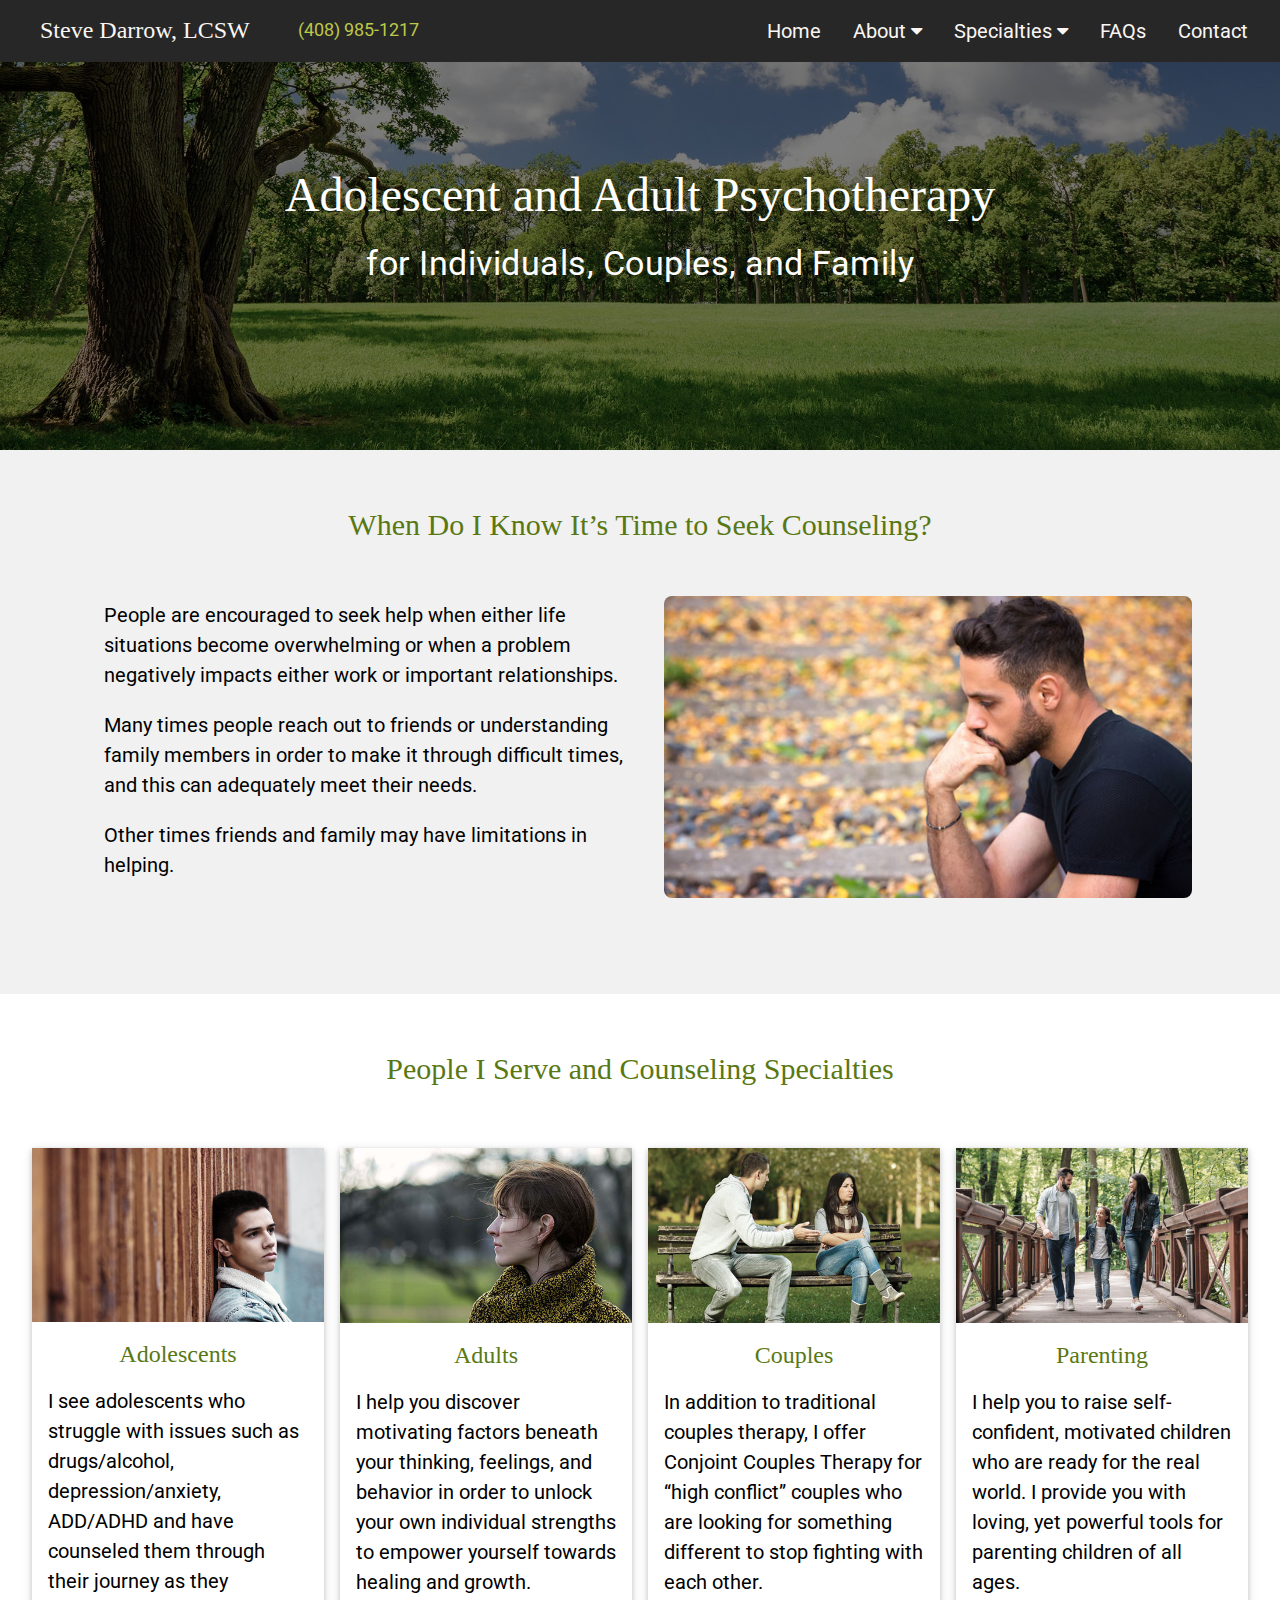
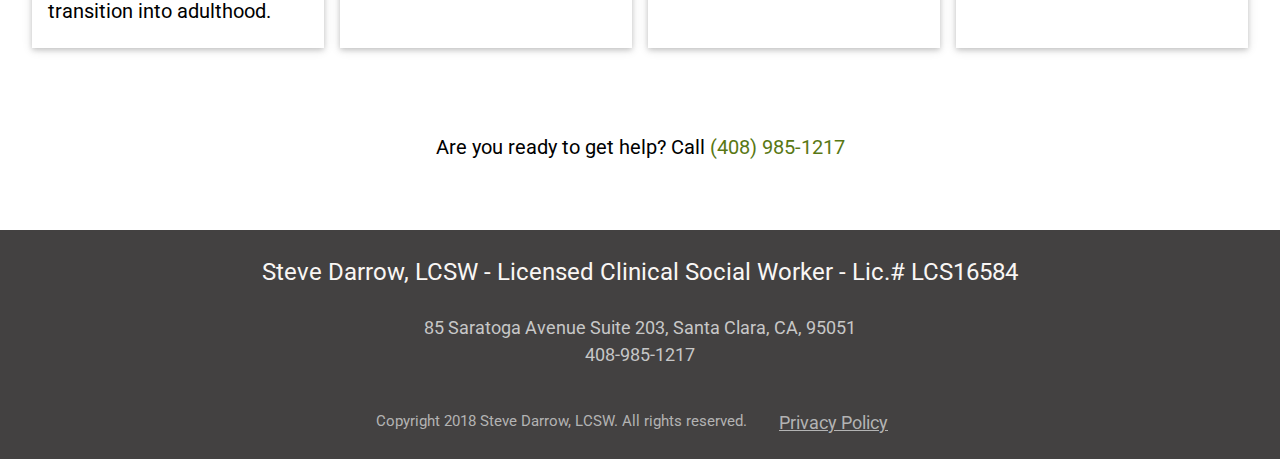
<file: index.html>
<!DOCTYPE html>
<html lang="en">
<head>
  <title>Steve Darrow, LCSW - Adolescent and Adult Psychotherapy</title>
  <meta name="description" content="I specialize in teen counseling, drug/alcohol, depression/anxiety, high-conflict couples, relationships, parenting, and men's issues including husbanding in Santa Clara, CA">
  <meta name="keywords" content="Steve Darrow, LCSW, licensed clinical social worker, psychotherapist, adolescent counseling, teen counseling, drugs and alcohol, substance abuse, anxiety, depression, target relapse prevention, Conjoint Couples Therapy, Santa Clara County, Santa Clara, Love and Logic Parenting">
  <meta http-equiv="Content-Type" content="text/html; charset=UTF-8">
  <meta name="viewport" content="width=device-width, initial-scale=1">
  <link rel="stylesheet" type="text/css" href="css/w3.css">
  <link rel="stylesheet" type="text/css" href="css/myStyle.css">
  <link href="https://fonts.googleapis.com/css?family=Roboto:400,500,500i,700" rel="stylesheet">
  <link rel="stylesheet" href="https://cdnjs.cloudflare.com/ajax/libs/font-awesome/4.7.0/css/font-awesome.min.css">
  <link rel="stylesheet" href="https://ajax.googleapis.com/ajax/libs/jquery/3.3.1/jquery.min.js">
</head>

<body>

<!-- Navbar -->
<div class="w3-top">
  <div class="w3-bar w3-padding-small color-dark-brown text-light">
  <a class="w3-bar-item w3-button w3-hide-medium w3-hide-large w3-right w3-hover-white w3-theme-d2" href="javascript:void(0);" onclick="openNav()"><i class="fa fa-bars"></i></a>
  <a href="#" class="w3-bar-item w3-button w3-hover-none w3-xlarge w3-hover-text-white" style="font-family:Georgia">
    <i class="w3-margin-right"></i>Steve Darrow, LCSW</a>
  <a href="tel:408-985-1217" class="w3-bar-item w3-button w3-hover-none w3-large w3-text-lime w3-hover-text-lime w3-hide-small" style="padding-top:12px">
    <i class="w3-margin-right"></i>(408) 985-1217</a>
    <!-- Right-sided navbar links -->
    <div class="w3-right w3-padding-small">
        <a href="index.html" class="w3-bar-item w3-button w3-hide-small w3-hover-none w3-hover-text-lime">Home</a>
        <div class="w3-dropdown-hover w3-hide-small">
          <button class="w3-button color-dark-brown w3-hover-none w3-hover-text-lime" title="Notifications">About <i class="fa fa-caret-down"></i></button>
          <div class="w3-dropdown-content w3-bar-block color-dark-brown">
            <a href="about.html" class="w3-bar-item w3-button w3-hover-none w3-hover-text-lime">Steve Darrow, LCSW</a>
            <a href="whattoexpect.html" class="w3-bar-item w3-button w3-hover-none w3-hover-text-lime">What to Expect</a>
          </div>
        </div>
        <div class="w3-dropdown-hover w3-hide-small">
          <button class="w3-button color-dark-brown w3-hover-none w3-hover-text-lime" title="Notifications">Specialties <i class="fa fa-caret-down"></i></button>
          <div class="w3-dropdown-content w3-bar-block color-dark-brown">
            <a href="adolescents.html" class="w3-bar-item w3-button w3-hover-none w3-hover-text-lime">Adolescents</a>
            <a href="adults.html" class="w3-bar-item w3-button w3-hover-none w3-hover-text-lime">Adults</a>
            <a href="couples.html" class="w3-bar-item w3-button w3-hover-none w3-hover-text-lime">Couples</a>
            <a href="parenting.html" class="w3-bar-item w3-button w3-hover-none w3-hover-text-lime">Parenting</a>
          </div>
        </div>
        <a href="faqs.html" class="w3-bar-item w3-button w3-hide-small  w3-hover-none w3-hover-text-lime">FAQs</a>
        <a href="contact.html" class="w3-bar-item w3-button w3-hide-small  w3-hover-none w3-hover-text-lime">Contact</a>
    </div>
  </div>
</div>

<!-- Navbar on small screens -->
<div id="navDemo" class="w3-bar-block w3-padding-large w3-theme-d2 w3-hide w3-hide-large w3-hide-medium">
  <a href="#team" class="w3-bar-item w3-button">Home</a>
  <div class="w3-dropdown-click">
    <button class="w3-button w3-black w3-hover-none w3-hover-text-lime" title="Notifications">About <i class="fa fa-caret-down"></i></button>
    <div class="w3-dropdown-content w3-bar-block color-dark-brown">
      <a href="about.html" class="w3-bar-item w3-button w3-hover-none w3-hover-text-lime">Steve Darrow, LCSW</a>
      <a href="whattoexpect" class="w3-bar-item w3-button w3-hover-none w3-hover-text-lime">What to Expect</a>
    </div>
  </div>
  <div class="w3-dropdown-click">
    <button class="w3-button w3-black w3-hover-none w3-hover-text-lime" title="Notifications">Specialties <i class="fa fa-caret-down"></i></button>
    <div class="w3-dropdown-content w3-bar-block color-dark-brown">
      <a href="adolescents.html" class="w3-bar-item w3-button w3-hover-none w3-hover-text-lime">Adolescents</a>
      <a href="adults.html" class="w3-bar-item w3-button w3-hover-none w3-hover-text-lime">Adults</a>
      <a href="couples.html" class="w3-bar-item w3-button w3-hover-none w3-hover-text-lime">Couples</a>
      <a href="parenting.html" class="w3-bar-item w3-button w3-hover-none w3-hover-text-lime">Parenting</a>
    </div>
    <a href="faqs.html" class="w3-bar-item w3-button w3-hover-none w3-hover-text-lime">FAQs</a>
    <a href="contact.html" class="w3-bar-item w3-button w3-hover-none w3-hover-text-lime">Contact</a>
  </div>
</div>

<!-- Header with image-->
<header class="hero-image w3-display-container" id="home">
  <div class="w3-display-middle">
    <h1 class="hero-heading">Adolescent and Adult Psychotherapy</h1>
    <h2 class="hero-text">for Individuals, Couples, and Family</h2>
  </div>
</header>

<!-- When Do I Know Section -->
<div class="w3-container w3-light-gray" style="padding:40px 80px">
  <h2 class="w3-center">When Do I Know It’s Time to Seek Counseling?</h2>
  <div class="w3-row-padding" style="padding:20px 16px 40px">
    <div class="w3-col m6">
       <p>People are encouraged to seek help when either life situations become overwhelming or when a problem negatively impacts either work or important relationships.</p>
      <p>Many times people reach out to friends or understanding family members in order to make it through difficult times, and this can adequately meet their needs.</p>
      <p>Other times friends and family may have limitations in helping.</p>
    </div>
    <div class="w3-col m6">
      <img class="w3-image w3-round-large w3-margin" src="img/adult-600.jpg" alt="Pensive Adult Male" width="600" height="343">
    </div>
  </div>
</div>

<!-- People I Serve Section -->
<div class="w3-container" style="padding:40px 16px 0px" id="team">
  <h2 class="w3-center text-green">People I Serve and Counseling Specialties</h2>
  <div class="w3-row-padding" style="margin-top:64px">
    <!-- Card 1 -->
      <div class="w3-col l3 m6 w3-margin-bottom myCardLink">
        <div class="w3-card card-container">
          <img src="img/teen1.jpg" alt="Teen1" style="width:100%">
          <div class="w3-container">
            <a href="adolescents.html"><h3 class="w3-center">Adolescents</h3></a>
            <p>I see adolescents who struggle with issues such as drugs/alcohol, depression/anxiety, ADD/ADHD and have counseled them through their journey as they transition into adulthood.</p>
          </div>
        </div>
      </div>
    <!-- end Card 1 -->

    <!-- Card 2 -->
    <div class="w3-col l3 m6 w3-margin-bottom">
      <div class="w3-card card-container">
        <img src="img/adult1.jpg" alt="Adult1" style="width:100%">
        <div class="w3-container">
          <a href="adults.html"><h3 class="w3-center">Adults</h3></a>
          <p>I help you discover motivating factors beneath your thinking, feelings, and behavior in order to unlock your own individual strengths to empower yourself towards healing and growth.</p>
        </div>
      </div>
    </div> <!-- end Card 2 -->
    <!-- Card 3 -->
    <div class="w3-col l3 m6 w3-margin-bottom">
      <div class="w3-card card-container">
        <img src="img/couple1.jpg" alt="Couple 1" style="width:100%">
        <div class="w3-container">
          <a href="couples.html"><h3 class="w3-center">Couples</h3></a>
          <p>In addition to traditional couples therapy, I offer Conjoint Couples Therapy for “high conflict” couples who are looking for something different to stop fighting with each other.</p>
        </div>
      </div>
    </div> <!-- end Card 3 -->
    <!-- Card 4 -->
    <div class="w3-col l3 m6 w3-margin-bottom">
      <div class="w3-card card-container">
        <img src="img/parenting1.jpg" alt="Parenting 1" style="width:100%">
        <div class="w3-container">
          <a href="parenting.html"><h3 class="w3-center">Parenting</h3></a>
          <p>I help you to raise self-confident, motivated children who are ready for the real world. I provide you with loving, yet powerful tools for parenting children of all ages.</p>
        </div>
      </div>
    </div> <!-- end Card 4 -->
  </div>
</div>

<div class="w3-row w3-padding-48">
  <p class="w3-center">Are you ready to get help? Call
    <a href="tel:408-985-1217">(408) 985-1217</a>
  </p>
</div>

<!-- Footer -->
<div class="w3-row-padding w3-center color-grayish-brown">
  <p class="w3-xlarge text-light">Steve Darrow, LCSW - Licensed Clinical Social Worker -  Lic.# LCS16584</p>
  <p class="w3-large text-sand">85 Saratoga Avenue  Suite 203, Santa Clara, CA, 95051
    <br>408-985-1217</p>
  <div class="w3-container">
    <p class="w3-medium text-lt-gray">Copyright 2018 Steve Darrow, LCSW. All rights reserved.<a href="privacypolicy.html" class="w3-bar-item w3-button w3-hover-none w3-large text-lt-gray w3-hover-text-lime w3-hide-small" style="text-decoration-line:underline;">
      <i class="w3-margin-right"></i>Privacy Policy</a></p>
  </div>
</div>

<script>
// Script for side navigation
function w3_open() {
    var x = document.getElementById("mySidebar");
    x.style.width = "300px";
    x.style.paddingTop = "10%";
    x.style.display = "block";
}

// Close side navigation
function w3_close() {
  document.getElementById("mySidebar").style.display = "none";
}

// Used to toggle the menu on smaller screens when clicking on the menu button
function openNav() {
  var x = document.getElementById("navDemo");
  if (x.className.indexOf("w3-show") == -1) {
      x.className += " w3-show";
  } else {
      x.className = x.className.replace(" w3-show", "");
  }
}
// Make card a link
$(".myCardLink").click(function() {
  window.location = $(this).find("a").attr("href");
  return false;
});
</script>

</body>
</html>
</file>
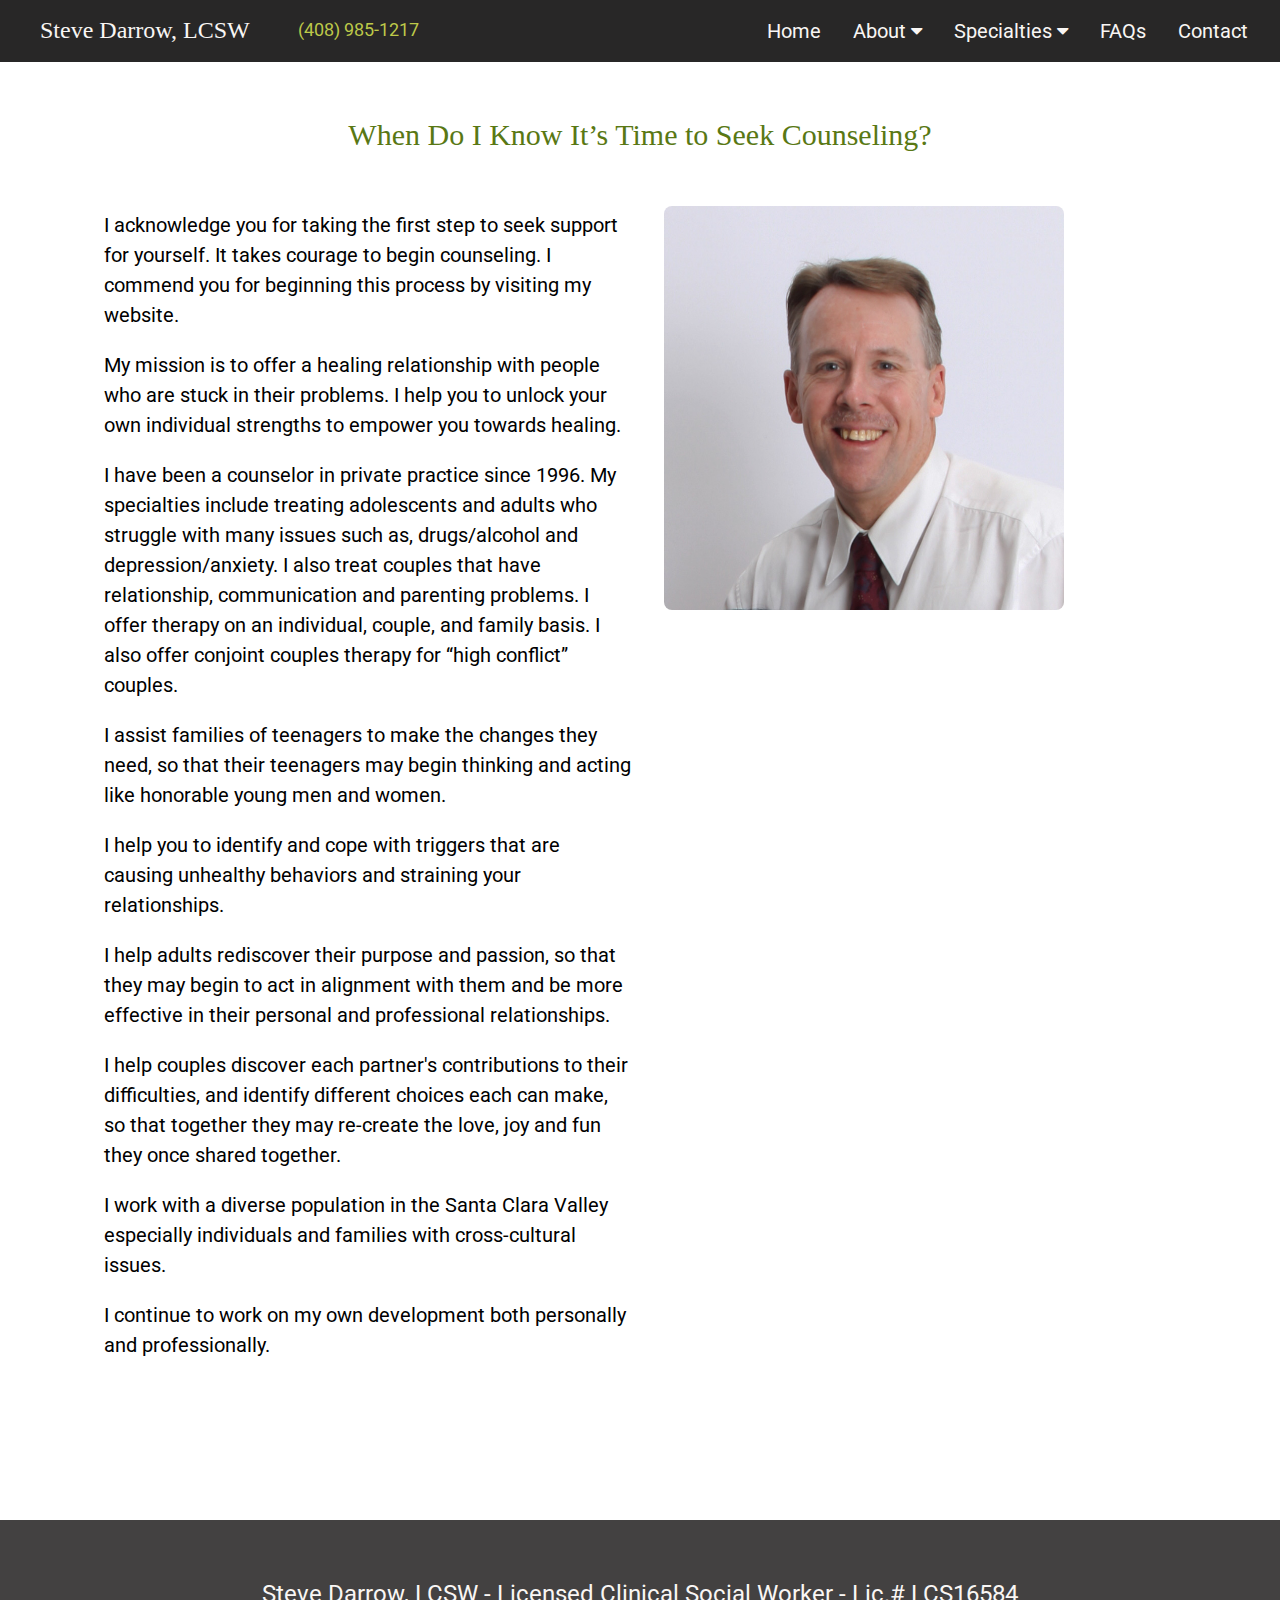
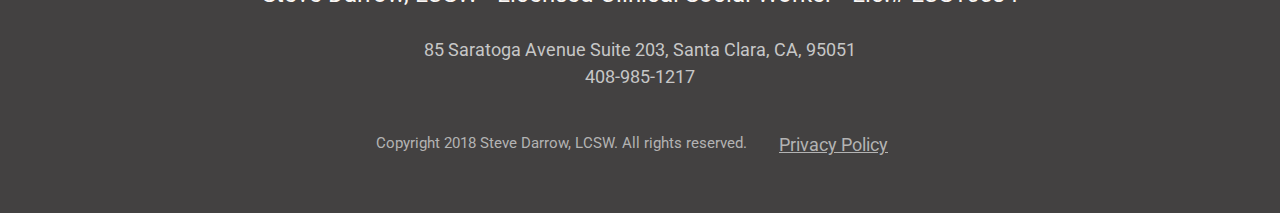
<file: about.html>
<!DOCTYPE html>
<html lang="en">
<head>
  <title>About Steve Darrow, LCSW</title>
  <meta name="description" content="My mission is to offer a healing relationship with people who are stuck in their problems and to unlock your own individual strengths to empower you towards healing.">
  <meta http-equiv="Content-Type" content="text/html; charset=UTF-8">
  <meta name="viewport" content="width=device-width, initial-scale=1">
  <link rel="stylesheet" type="text/css" href="css/w3.css">
  <link rel="stylesheet" type="text/css" href="css/myStyle.css">
  <link href="https://fonts.googleapis.com/css?family=Roboto:400,500,500i,700" rel="stylesheet">
  <link rel="stylesheet" href="https://cdnjs.cloudflare.com/ajax/libs/font-awesome/4.7.0/css/font-awesome.min.css">
  <link rel="stylesheet" href="https://ajax.googleapis.com/ajax/libs/jquery/3.3.1/jquery.min.js">

</head>

<body>

<!-- Navbar -->
<div class="w3-top">
  <div class="w3-bar w3-padding-small color-dark-brown text-light">
  <a class="w3-bar-item w3-button w3-hide-medium w3-hide-large w3-right w3-hover-white w3-theme-d2" href="javascript:void(0);" onclick="openNav()"><i class="fa fa-bars"></i></a>
  <a href="#" class="w3-bar-item w3-button w3-hover-none w3-xlarge w3-hover-text-white" style="font-family:Georgia">
    <i class="w3-margin-right"></i>Steve Darrow, LCSW</a>
  <a href="tel:408-985-1217" class="w3-bar-item w3-button w3-hover-none w3-large w3-text-lime w3-hover-text-lime w3-hide-small" style="padding-top:12px">
    <i class="w3-margin-right"></i>(408) 985-1217</a>
    <!-- Right-sided navbar links -->
    <div class="w3-right w3-padding-small">
        <a href="index.html" class="w3-bar-item w3-button w3-hide-small w3-hover-none w3-hover-text-lime">Home</a>
        <div class="w3-dropdown-hover w3-hide-small">
          <button class="w3-button color-dark-brown w3-hover-none w3-hover-text-lime" title="Notifications">About <i class="fa fa-caret-down"></i></button>
          <div class="w3-dropdown-content w3-bar-block color-dark-brown">
            <a href="about.html" class="w3-bar-item w3-button w3-hover-none w3-hover-text-lime">Steve Darrow, LCSW</a>
            <a href="whattoexpect.html" class="w3-bar-item w3-button w3-hover-none w3-hover-text-lime">What to Expect</a>
          </div>
        </div>
        <div class="w3-dropdown-hover w3-hide-small">
          <button class="w3-button color-dark-brown w3-hover-none w3-hover-text-lime" title="Notifications">Specialties <i class="fa fa-caret-down"></i></button>
          <div class="w3-dropdown-content w3-bar-block color-dark-brown">
            <a href="adolescents.html" class="w3-bar-item w3-button w3-hover-none w3-hover-text-lime">Adolescents</a>
            <a href="adults" class="w3-bar-item w3-button w3-hover-none w3-hover-text-lime">Adults</a>
            <a href="couples.html" class="w3-bar-item w3-button w3-hover-none w3-hover-text-lime">Couples</a>
            <a href="parenting.html" class="w3-bar-item w3-button w3-hover-none w3-hover-text-lime">Parenting</a>
          </div>
        </div>
        <a href="faqs.html" class="w3-bar-item w3-button w3-hide-small  w3-hover-none w3-hover-text-lime">FAQs</a>
        <a href="contact.html" class="w3-bar-item w3-button w3-hide-small  w3-hover-none w3-hover-text-lime">Contact</a>
    </div>
  </div>
</div>

<!-- Navbar on small screens -->
<div id="navDemo" class="w3-bar-block w3-padding-large w3-theme-d2 w3-hide w3-hide-large w3-hide-medium">
  <a href="#team" class="w3-bar-item w3-button">Home</a>
  <div class="w3-dropdown-click">
    <button class="w3-button w3-black w3-hover-none w3-hover-text-lime" title="Notifications">About <i class="fa fa-caret-down"></i></button>
    <div class="w3-dropdown-content w3-bar-block color-dark-brown">
      <a href="about.html" class="w3-bar-item w3-button w3-hover-none w3-hover-text-lime">Steve Darrow, LCSW</a>
      <a href="whattoexpect" class="w3-bar-item w3-button w3-hover-none w3-hover-text-lime">What to Expect</a>
    </div>
  </div>
  <div class="w3-dropdown-click">
    <button class="w3-button w3-black w3-hover-none w3-hover-text-lime" title="Notifications">Specialties <i class="fa fa-caret-down"></i></button>
    <div class="w3-dropdown-content w3-bar-block color-dark-brown">
      <a href="adolescents.html" class="w3-bar-item w3-button w3-hover-none w3-hover-text-lime">Adolescents</a>
      <a href="adults.html" class="w3-bar-item w3-button w3-hover-none w3-hover-text-lime">Adults</a>
      <a href="couples.html" class="w3-bar-item w3-button w3-hover-none w3-hover-text-lime">Couples</a>
      <a href="parenting.html" class="w3-bar-item w3-button w3-hover-none w3-hover-text-lime">Parenting</a>
    </div>
    <a href="faqs.html" class="w3-bar-item w3-button w3-hover-none w3-hover-text-lime">FAQs</a>
    <a href="contact.html" class="w3-bar-item w3-button w3-hover-none w3-hover-text-lime">Contact</a>
  </div>
</div>

<!-- Content -->
<div class="w3-container" style="padding:100px 80px">
  <h2 class="w3-center">When Do I Know It’s Time to Seek Counseling?</h2>
  <div class="w3-row-padding" style="padding:20px 16px 40px">
    <div class="w3-col m6">
       <p>I acknowledge you for taking the first step to seek support for yourself. It takes courage to begin counseling. I commend you for beginning this process by visiting my website.</p>
      <p>My mission is to offer a healing relationship with people who are stuck in their problems. I help you to unlock your own individual strengths to empower you towards healing.</p>
      <p>I have been a counselor in private practice since 1996.  My specialties include treating adolescents and adults who struggle with many issues such as, drugs/alcohol and depression/anxiety. I also treat couples that have relationship, communication and parenting problems.  I offer therapy on an individual, couple, and family basis. I also offer conjoint couples therapy for “high conflict” couples.</p>
      <p>I assist families of teenagers to make the changes they need, so that their teenagers may begin thinking and acting like honorable young men and women.
      <p>I help you to identify and cope with triggers that are causing unhealthy behaviors and straining your relationships.</p>
      <p>I help adults rediscover their purpose and passion, so that they may begin to act in alignment with them and be more effective in their personal and professional relationships.</p>
      <p>I help couples discover each partner's contributions to their difficulties, and identify different choices each can make, so that together they may re-create the love, joy and fun they once shared together.</p>
      <p>I work with a diverse population in the Santa Clara Valley especially individuals and families with cross-cultural issues.</p>
      <p>I continue to work on my own development both personally and professionally.</p>
    </div>
    <div class="w3-col m6">
      <img class="w3-image w3-round-large w3-margin" src="img/headshot.jpg" alt="Steve Darrow" width="400" height="396">
    </div>
  </div>
</div>

<!-- Footer -->
<div class="w3-container w3-padding-32 w3-center color-grayish-brown">
  <p class="w3-xlarge text-light">Steve Darrow, LCSW - Licensed Clinical Social Worker -  Lic.# LCS16584</p>
  <p class="w3-large text-sand">85 Saratoga Avenue  Suite 203, Santa Clara, CA, 95051
    <br>408-985-1217</p>
  <div class="w3-container">
    <p class="w3-medium text-lt-gray">Copyright 2018 Steve Darrow, LCSW. All rights reserved.<a href="privacypolicy.html" class="w3-bar-item w3-button w3-hover-none w3-large text-lt-gray w3-hover-text-lime w3-hide-small" style="text-decoration-line:underline;">
      <i class="w3-margin-right"></i>Privacy Policy</a></p>
  </div>
</div>

<script>
// Script for side navigation
function w3_open() {
    var x = document.getElementById("mySidebar");
    x.style.width = "300px";
    x.style.paddingTop = "10%";
    x.style.display = "block";
}

// Close side navigation
function w3_close() {
  document.getElementById("mySidebar").style.display = "none";
}

// Used to toggle the menu on smaller screens when clicking on the menu button
function openNav() {
  var x = document.getElementById("navDemo");
  if (x.className.indexOf("w3-show") == -1) {
      x.className += " w3-show";
  } else {
      x.className = x.className.replace(" w3-show", "");
  }
}
// Make card a link
$(".myCardLink").click(function() {
  window.location = $(this).find("a").attr("href");
  return false;
});
</script>

</body>
</html>
</file>
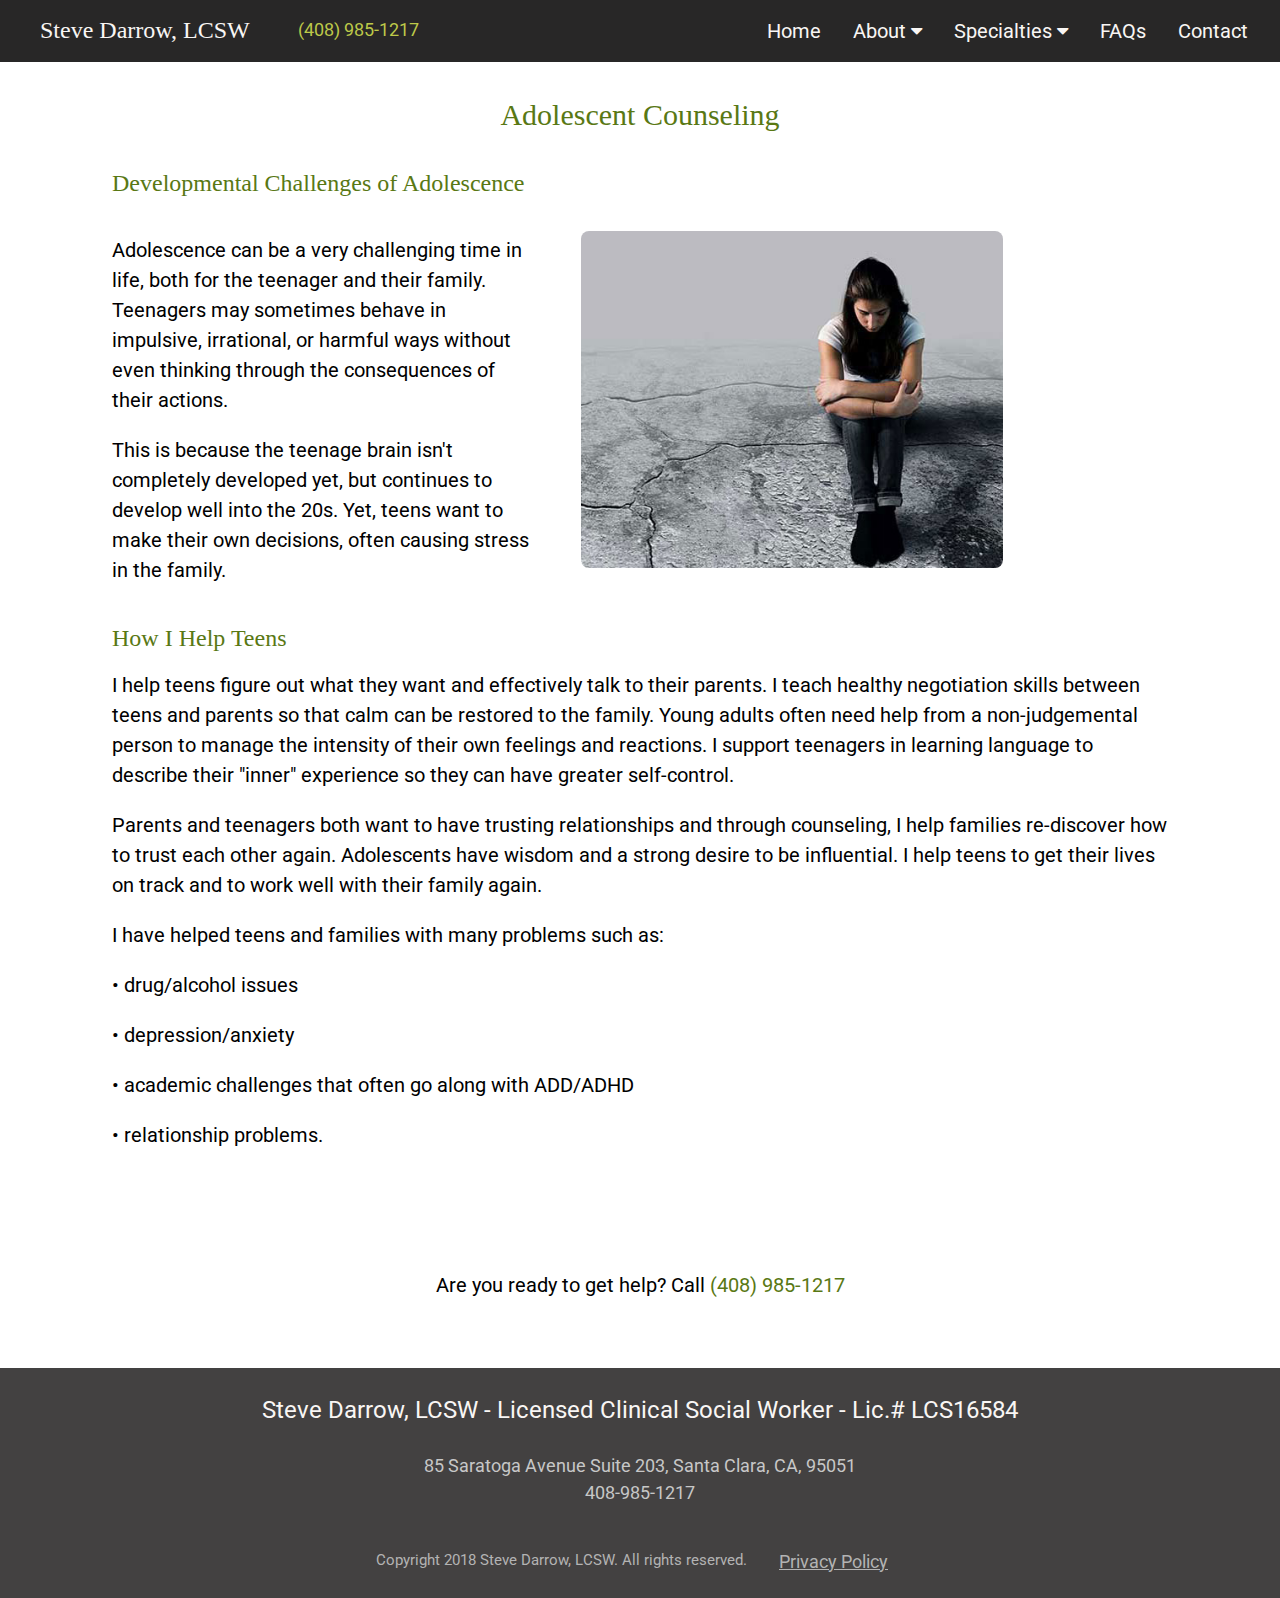
<file: adolescents.html>
<!DOCTYPE html>
<html lang="en">
<head>
  <title>Adolescent Issues</title>
  <meta name="description" content="I help teens figure out what they want and talk to their parents. I teach healthy negotiation skills between teens and parents so that calm can be restored to the family.">
  <meta http-equiv="Content-Type" content="text/html; charset=UTF-8">
  <meta name="viewport" content="width=device-width, initial-scale=1">
  <link rel="stylesheet" type="text/css" href="css/w3.css">
  <link rel="stylesheet" type="text/css" href="css/myStyle.css">
  <link href="https://fonts.googleapis.com/css?family=Roboto:400,500,500i,700" rel="stylesheet">
  <link rel="stylesheet" href="https://cdnjs.cloudflare.com/ajax/libs/font-awesome/4.7.0/css/font-awesome.min.css">
  <link rel="stylesheet" href="https://ajax.googleapis.com/ajax/libs/jquery/3.3.1/jquery.min.js">

</head>

<body>

<!-- Navbar -->
<div class="w3-top">
  <div class="w3-bar w3-padding-small color-dark-brown text-light">
  <a class="w3-bar-item w3-button w3-hide-medium w3-hide-large w3-right w3-hover-white w3-theme-d2" href="javascript:void(0);" onclick="openNav()"><i class="fa fa-bars"></i></a>
  <a href="index.html" class="w3-bar-item w3-button w3-hover-none w3-xlarge w3-hover-text-white" style="font-family:Georgia">
    <i class="w3-margin-right"></i>Steve Darrow, LCSW</a>
  <a href="tel:408-985-1217" class="w3-bar-item w3-button w3-hover-none w3-large w3-text-lime w3-hover-text-lime w3-hide-small" style="padding-top:12px">
    <i class="w3-margin-right"></i>(408) 985-1217</a>
    <!-- Right-sided navbar links -->
    <div class="w3-right w3-padding-small">
        <a href="index.html" class="w3-bar-item w3-button w3-hide-small w3-hover-none w3-hover-text-lime">Home</a>
        <div class="w3-dropdown-hover w3-hide-small">
          <button class="w3-button color-dark-brown w3-hover-none w3-hover-text-lime" title="Notifications">About <i class="fa fa-caret-down"></i></button>
          <div class="w3-dropdown-content w3-bar-block color-dark-brown">
            <a href="about.html" class="w3-bar-item w3-button w3-hover-none w3-hover-text-lime">Steve Darrow, LCSW</a>
            <a href="whattoexpect.html" class="w3-bar-item w3-button w3-hover-none w3-hover-text-lime">What to Expect</a>
          </div>
        </div>
        <div class="w3-dropdown-hover w3-hide-small">
          <button class="w3-button color-dark-brown w3-hover-none w3-hover-text-lime" title="Notifications">Specialties <i class="fa fa-caret-down"></i></button>
          <div class="w3-dropdown-content w3-bar-block color-dark-brown">
            <a href="adolescents.html" class="w3-bar-item w3-button w3-hover-none w3-hover-text-lime">Adolescents</a>
            <a href="adults.html" class="w3-bar-item w3-button w3-hover-none w3-hover-text-lime">Adults</a>
            <a href="couples.html" class="w3-bar-item w3-button w3-hover-none w3-hover-text-lime">Couples</a>
            <a href="parenting.html" class="w3-bar-item w3-button w3-hover-none w3-hover-text-lime">Parenting</a>
          </div>
        </div>
        <a href="faqs.html" class="w3-bar-item w3-button w3-hide-small  w3-hover-none w3-hover-text-lime">FAQs</a>
        <a href="contact.html" class="w3-bar-item w3-button w3-hide-small  w3-hover-none w3-hover-text-lime">Contact</a>
    </div>
  </div>
</div>

<!-- Navbar on small screens -->
<div id="navDemo" class="w3-bar-block w3-padding-large w3-theme-d2 w3-hide w3-hide-large w3-hide-medium">
  <a href="#team" class="w3-bar-item w3-button">Home</a>
  <div class="w3-dropdown-click">
    <button class="w3-button w3-black w3-hover-none w3-hover-text-lime" title="Notifications">About <i class="fa fa-caret-down"></i></button>
    <div class="w3-dropdown-content w3-bar-block color-dark-brown">
      <a href="about.html" class="w3-bar-item w3-button w3-hover-none w3-hover-text-lime">Steve Darrow, LCSW</a>
      <a href="whattoexpect" class="w3-bar-item w3-button w3-hover-none w3-hover-text-lime">What to Expect</a>
    </div>
  </div>
  <div class="w3-dropdown-click">
    <button class="w3-button w3-black w3-hover-none w3-hover-text-lime" title="Notifications">Specialties <i class="fa fa-caret-down"></i></button>
    <div class="w3-dropdown-content w3-bar-block color-dark-brown">
      <a href="adolescents.html" class="w3-bar-item w3-button w3-hover-none w3-hover-text-lime">Adolescents</a>
      <a href="adults.html" class="w3-bar-item w3-button w3-hover-none w3-hover-text-lime">Adults</a>
      <a href="couples.html" class="w3-bar-item w3-button w3-hover-none w3-hover-text-lime">Couples</a>
      <a href="parenting.html" class="w3-bar-item w3-button w3-hover-none w3-hover-text-lime">Parenting</a>
    </div>
    <a href="faqs.html" class="w3-bar-item w3-button w3-hover-none w3-hover-text-lime">FAQs</a>
    <a href="contact.html" class="w3-bar-item w3-button w3-hover-none w3-hover-text-lime">Contact</a>
  </div>
</div>

<!-- Content -->
<!-- Container 1 -->
<div class="w3-container" style="padding:80px 80px 32px">
  <h2 class="w3-container w3-center">Adolescent Counseling</h2>
  <div class="w3-container">
    <div class="w3-row w3-container m10">
      <h3>Developmental Challenges of Adolescence</h3></div>
      <div class="w3-col w3-container m5">
        <p>Adolescence can be a very challenging time in life, both for the teenager and their family. Teenagers may sometimes behave in impulsive, irrational, or harmful ways without even thinking through the consequences of their actions. </p>
        <p>This is because the teenage brain isn't completely developed yet, but continues to develop well into the 20s. Yet, teens want to make their own decisions, often causing stress in the family.</p>
      </div>
      <div class="w3-col w3-container m5">
        <img class="w3-image w3-round-large w3-margin" src="img/teen2.jpg" alt="Teenage girl" width="500" height="400">
      </div>
    </div>
  <div class="w3-container">
    <div class="w3-row w3-container m10">
      <h3>How I Help Teens</h3>
      <p>I help teens figure out what they want and effectively talk to their parents. I teach healthy negotiation skills between teens and parents so that calm can be restored to the family.  Young adults often need help from a non-judgemental person to manage the intensity of their own feelings and reactions. I support teenagers in learning language to describe their "inner" experience so they can have greater self-control.</p>
      <p>Parents and teenagers both want to have trusting relationships and through counseling, I help families re-discover how to trust each other again. Adolescents have wisdom and a strong desire to be influential. I help teens to get their lives on track and to work well with their family again.</p>
      <p>I have helped teens and families with many problems such as:</p>
      <p>•	drug/alcohol issues</p>
      <p>•	depression/anxiety</p>
      <p>•	academic challenges that often go along with ADD/ADHD</p>
      <p>•	relationship problems.</p>
    </div>
  </div>
</div>

<div class="w3-row w3-padding-48">
  <p class="w3-center">Are you ready to get help? Call
    <a href="tel:408-985-1217">(408) 985-1217</a>
  </p>
</div>

<!-- Footer -->
<div class="w3-row-padding w3-center color-grayish-brown">
  <p class="w3-xlarge text-light">Steve Darrow, LCSW - Licensed Clinical Social Worker -  Lic.# LCS16584</p>
  <p class="w3-large text-sand">85 Saratoga Avenue  Suite 203, Santa Clara, CA, 95051
    <br>408-985-1217</p>
  <div class="w3-container">
    <p class="w3-medium text-lt-gray">Copyright 2018 Steve Darrow, LCSW. All rights reserved.<a href="privacypolicy.html" class="w3-bar-item w3-button w3-hover-none w3-large text-lt-gray w3-hover-text-lime w3-hide-small" style="text-decoration-line:underline;">
      <i class="w3-margin-right"></i>Privacy Policy</a></p>
  </div>
</div>

<script>
// Script for side navigation
function w3_open() {
    var x = document.getElementById("mySidebar");
    x.style.width = "300px";
    x.style.paddingTop = "10%";
    x.style.display = "block";
}

// Close side navigation
function w3_close() {
  document.getElementById("mySidebar").style.display = "none";
}

// Used to toggle the menu on smaller screens when clicking on the menu button
function openNav() {
  var x = document.getElementById("navDemo");
  if (x.className.indexOf("w3-show") == -1) {
      x.className += " w3-show";
  } else {
      x.className = x.className.replace(" w3-show", "");
  }
}
// Make card a link
$(".myCardLink").click(function() {
  window.location = $(this).find("a").attr("href");
  return false;
});
</script>

</body>
</html>
</file>
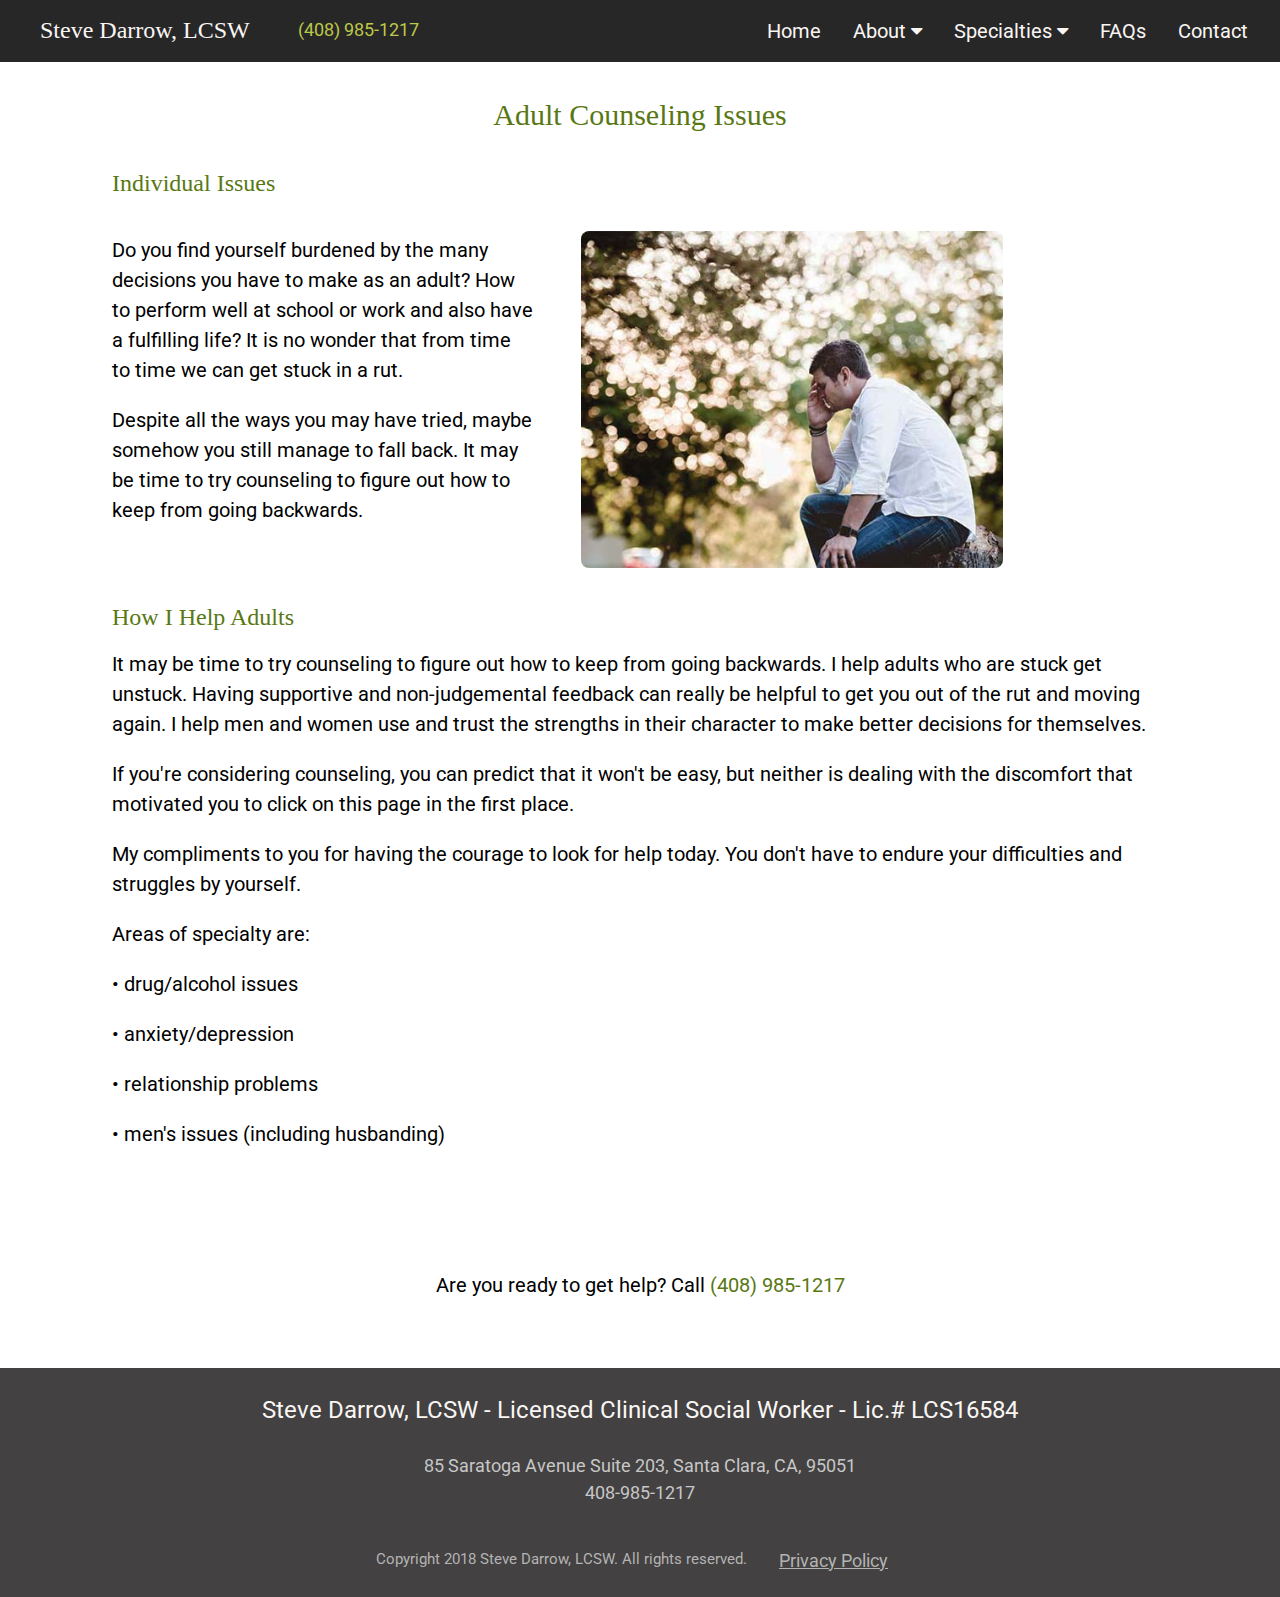
<file: adults.html>
<!DOCTYPE html>
<html lang="en">
<head>
  <title>Adult Psychotherapy</title>
  <meta name="description" content="I help adults who are stuck get unstuck and help people use and trust the strengths in their character to make better decisions for themselves.">
  <meta http-equiv="Content-Type" content="text/html; charset=UTF-8">
  <meta name="viewport" content="width=device-width, initial-scale=1">
  <link rel="stylesheet" type="text/css" href="css/w3.css">
  <link rel="stylesheet" type="text/css" href="css/myStyle.css">
  <link href="https://fonts.googleapis.com/css?family=Roboto:400,500,500i,700" rel="stylesheet">
  <link rel="stylesheet" href="https://cdnjs.cloudflare.com/ajax/libs/font-awesome/4.7.0/css/font-awesome.min.css">
  <link rel="stylesheet" href="https://ajax.googleapis.com/ajax/libs/jquery/3.3.1/jquery.min.js">

</head>

<body>

<!-- Navbar -->
<div class="w3-top">
  <div class="w3-bar w3-padding-small color-dark-brown text-light">
  <a class="w3-bar-item w3-button w3-hide-medium w3-hide-large w3-right w3-hover-white w3-theme-d2" href="javascript:void(0);" onclick="openNav()"><i class="fa fa-bars"></i></a>
  <a href="index.html" class="w3-bar-item w3-button w3-hover-none w3-xlarge w3-hover-text-white" style="font-family:Georgia">
    <i class="w3-margin-right"></i>Steve Darrow, LCSW</a>
  <a href="tel:408-985-1217" class="w3-bar-item w3-button w3-hover-none w3-large w3-text-lime w3-hover-text-lime w3-hide-small" style="padding-top:12px">
    <i class="w3-margin-right"></i>(408) 985-1217</a>
    <!-- Right-sided navbar links -->
    <div class="w3-right w3-padding-small">
        <a href="index.html" class="w3-bar-item w3-button w3-hide-small w3-hover-none w3-hover-text-lime">Home</a>
        <div class="w3-dropdown-hover w3-hide-small">
          <button class="w3-button color-dark-brown w3-hover-none w3-hover-text-lime" title="Notifications">About <i class="fa fa-caret-down"></i></button>
          <div class="w3-dropdown-content w3-bar-block color-dark-brown">
            <a href="about.html" class="w3-bar-item w3-button w3-hover-none w3-hover-text-lime">Steve Darrow, LCSW</a>
            <a href="whattoexpect.html" class="w3-bar-item w3-button w3-hover-none w3-hover-text-lime">What to Expect</a>
          </div>
        </div>
        <div class="w3-dropdown-hover w3-hide-small">
          <button class="w3-button color-dark-brown w3-hover-none w3-hover-text-lime" title="Notifications">Specialties <i class="fa fa-caret-down"></i></button>
          <div class="w3-dropdown-content w3-bar-block color-dark-brown">
            <a href="adolescents.html" class="w3-bar-item w3-button w3-hover-none w3-hover-text-lime">Adolescents</a>
            <a href="adults" class="w3-bar-item w3-button w3-hover-none w3-hover-text-lime">Adults</a>
            <a href="couples.html" class="w3-bar-item w3-button w3-hover-none w3-hover-text-lime">Couples</a>
            <a href="parenting.html" class="w3-bar-item w3-button w3-hover-none w3-hover-text-lime">Parenting</a>
          </div>
        </div>
        <a href="faqs.html" class="w3-bar-item w3-button w3-hide-small  w3-hover-none w3-hover-text-lime">FAQs</a>
        <a href="contact.html" class="w3-bar-item w3-button w3-hide-small  w3-hover-none w3-hover-text-lime">Contact</a>
    </div>
  </div>
</div>

<!-- Navbar on small screens -->
<div id="navDemo" class="w3-bar-block w3-padding-large w3-theme-d2 w3-hide w3-hide-large w3-hide-medium">
  <a href="#team" class="w3-bar-item w3-button">Home</a>
  <div class="w3-dropdown-click">
    <button class="w3-button w3-black w3-hover-none w3-hover-text-lime" title="Notifications">About <i class="fa fa-caret-down"></i></button>
    <div class="w3-dropdown-content w3-bar-block color-dark-brown">
      <a href="about.html" class="w3-bar-item w3-button w3-hover-none w3-hover-text-lime">Steve Darrow, LCSW</a>
      <a href="whattoexpect" class="w3-bar-item w3-button w3-hover-none w3-hover-text-lime">What to Expect</a>
    </div>
  </div>
  <div class="w3-dropdown-click">
    <button class="w3-button w3-black w3-hover-none w3-hover-text-lime" title="Notifications">Specialties <i class="fa fa-caret-down"></i></button>
    <div class="w3-dropdown-content w3-bar-block color-dark-brown">
      <a href="adolescents.html" class="w3-bar-item w3-button w3-hover-none w3-hover-text-lime">Adolescents</a>
      <a href="adults.html" class="w3-bar-item w3-button w3-hover-none w3-hover-text-lime">Adults</a>
      <a href="couples.html" class="w3-bar-item w3-button w3-hover-none w3-hover-text-lime">Couples</a>
      <a href="parenting.html" class="w3-bar-item w3-button w3-hover-none w3-hover-text-lime">Parenting</a>
    </div>
    <a href="faqs.html" class="w3-bar-item w3-button w3-hover-none w3-hover-text-lime">FAQs</a>
    <a href="contact.html" class="w3-bar-item w3-button w3-hover-none w3-hover-text-lime">Contact</a>
  </div>
</div>

<!-- Content -->
<!-- Container 1 -->
<div class="w3-container" style="padding:80px 80px 32px">
  <h2 class="w3-container w3-center">Adult Counseling Issues</h2>
  <div class="w3-container">
    <div class="w3-row w3-container m10">
      <h3>Individual Issues</h3></div>
      <div class="w3-col w3-container m5">
        <p>Do you find yourself burdened by the many decisions you have to make as an adult? How to perform well at school or work and also have a fulfilling life? It is no wonder that from time to time we can get stuck in a rut.</p>
        <p>Despite all the ways you may have tried, maybe somehow you still manage to fall back. It may be time to try counseling to figure out how to keep from going backwards.</p>
      </div>
      <div class="w3-col w3-container m5">
        <img class="w3-image w3-round-large w3-margin" src="img/adult2.jpg" alt="Adult Male" width="500" height="400">
      </div>
    </div>
  <div class="w3-container">
    <div class="w3-row w3-container m10">
      <h3>How I Help Adults</h3>
      <p>It may be time to try counseling to figure out how to keep from going backwards.  I help adults who are stuck get unstuck. Having supportive and non-judgemental feedback can really be helpful to get you out of the rut and moving again.  I help men and women use and trust the strengths in their character to make better decisions for themselves. </p>
      <p>If you're considering counseling, you can predict that it won't be easy, but neither is dealing with the discomfort that motivated you to click on this page in the first place.</p>
      <p>My compliments to you for having the courage to look for help today. You don't have to endure your difficulties and struggles by yourself.</p>
      <p>Areas of specialty are:</p>
      <p>•	drug/alcohol issues</p>
      <p>•	anxiety/depression</p>
      <p>•	relationship problems</p>
      <p>•	men's issues (including husbanding)</p>
    </div>
  </div>
</div>

<div class="w3-row w3-padding-48">
  <p class="w3-center">Are you ready to get help? Call
    <a href="tel:408-985-1217">(408) 985-1217</a>
  </p>
</div>

<!-- Footer -->
<div class="w3-row-padding w3-center color-grayish-brown">
  <p class="w3-xlarge text-light">Steve Darrow, LCSW - Licensed Clinical Social Worker -  Lic.# LCS16584</p>
  <p class="w3-large text-sand">85 Saratoga Avenue  Suite 203, Santa Clara, CA, 95051
    <br>408-985-1217</p>
  <div class="w3-container">
    <p class="w3-medium text-lt-gray">Copyright 2018 Steve Darrow, LCSW. All rights reserved.<a href="privacypolicy.html" class="w3-bar-item w3-button w3-hover-none w3-large text-lt-gray w3-hover-text-lime w3-hide-small" style="text-decoration-line:underline;">
      <i class="w3-margin-right"></i>Privacy Policy</a></p>
  </div>
</div>

<script>
// Script for side navigation
function w3_open() {
    var x = document.getElementById("mySidebar");
    x.style.width = "300px";
    x.style.paddingTop = "10%";
    x.style.display = "block";
}

// Close side navigation
function w3_close() {
  document.getElementById("mySidebar").style.display = "none";
}

// Used to toggle the menu on smaller screens when clicking on the menu button
function openNav() {
  var x = document.getElementById("navDemo");
  if (x.className.indexOf("w3-show") == -1) {
      x.className += " w3-show";
  } else {
      x.className = x.className.replace(" w3-show", "");
  }
}
// Make card a link
$(".myCardLink").click(function() {
  window.location = $(this).find("a").attr("href");
  return false;
});
</script>

</body>
</html>
</file>
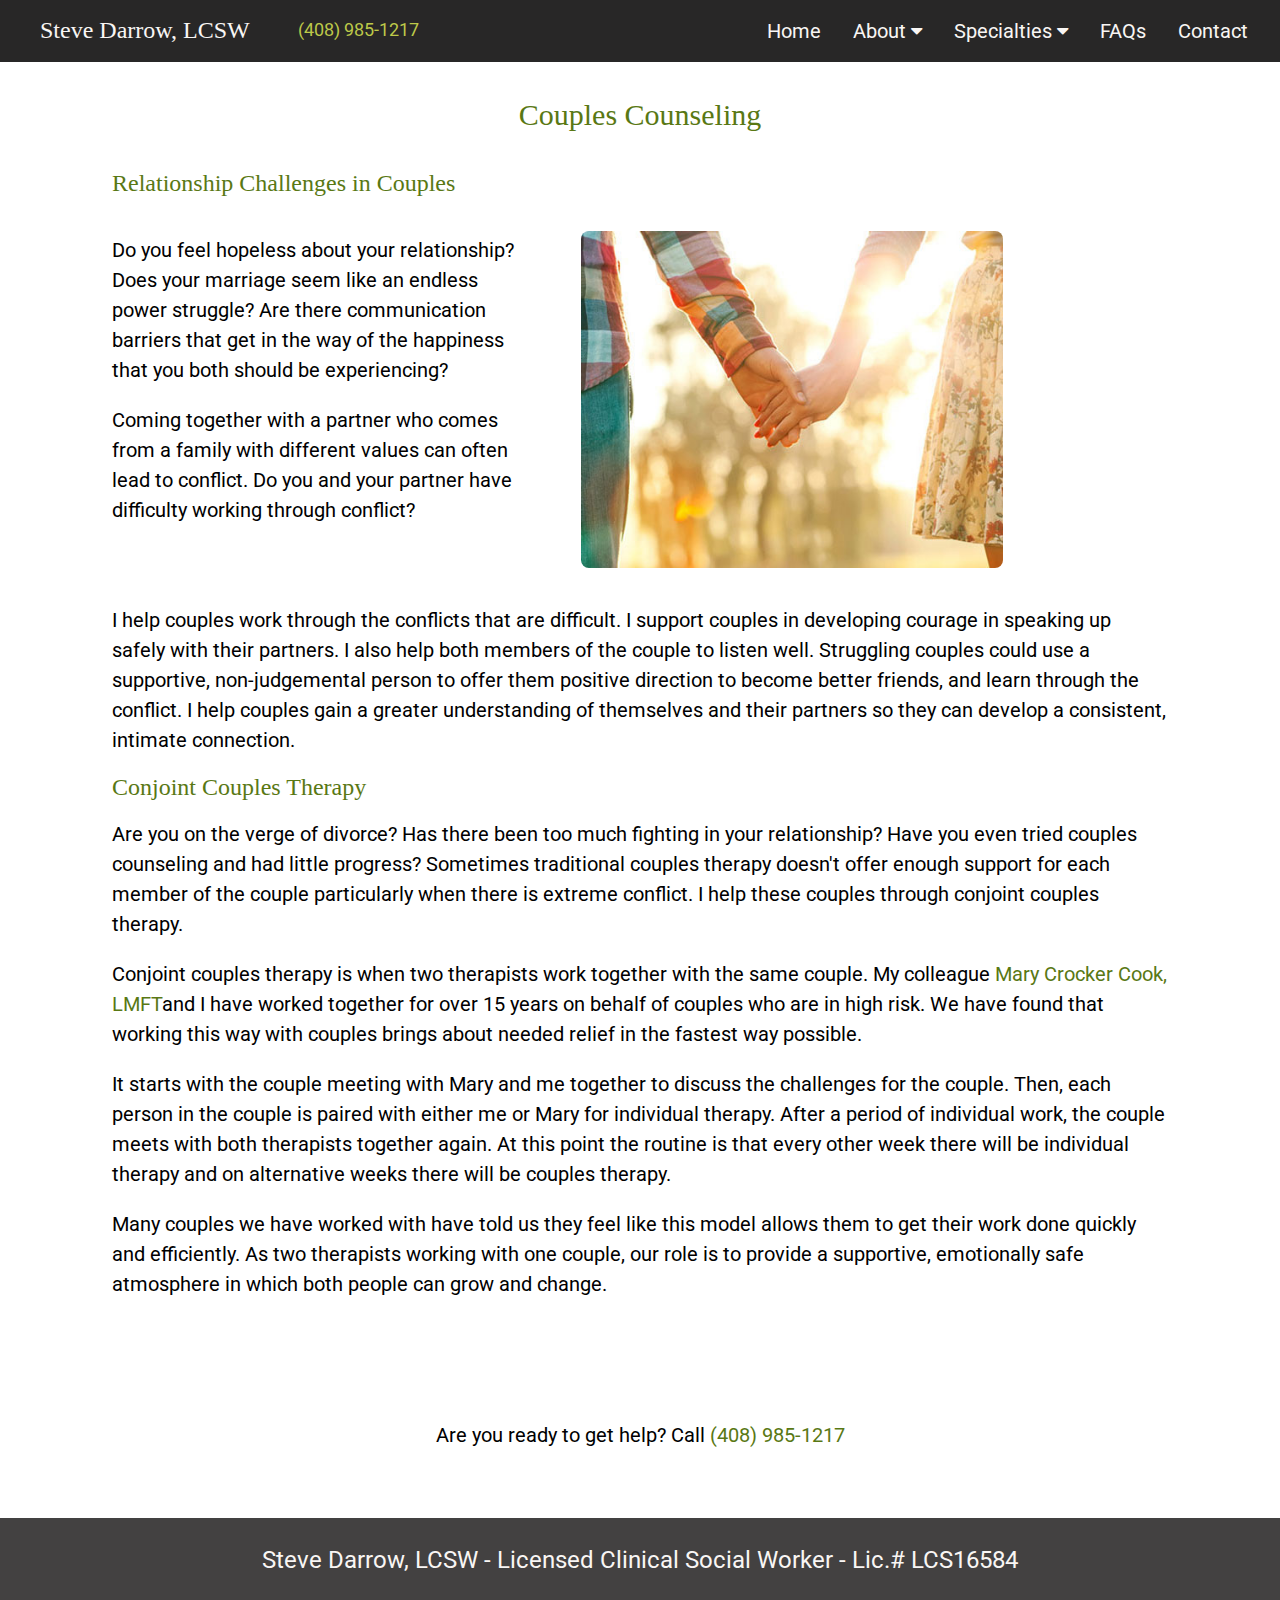
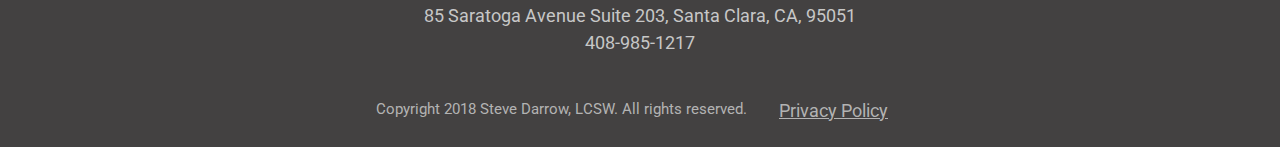
<file: couples.html>
<!DOCTYPE html>
<html lang="en">
<head>
  <title>Couples Counseling</title>
  <meta name="description" content="Steve Darrow helps couples work through the conflicts that are difficult and supports couples in developing courage in speaking up safely with their partners.">
  <meta http-equiv="Content-Type" content="text/html; charset=UTF-8">
  <meta name="viewport" content="width=device-width, initial-scale=1">
  <link rel="stylesheet" type="text/css" href="css/w3.css">
  <link rel="stylesheet" type="text/css" href="css/myStyle.css">
  <link href="https://fonts.googleapis.com/css?family=Roboto:400,500,500i,700" rel="stylesheet">
  <link rel="stylesheet" href="https://cdnjs.cloudflare.com/ajax/libs/font-awesome/4.7.0/css/font-awesome.min.css">
  <link rel="stylesheet" href="https://ajax.googleapis.com/ajax/libs/jquery/3.3.1/jquery.min.js">
<title>Steve Darrow, LCSW</title>
</head>

<body>

<!-- Navbar -->
<div class="w3-top">
  <div class="w3-bar w3-padding-small color-dark-brown text-light">
  <a class="w3-bar-item w3-button w3-hide-medium w3-hide-large w3-right w3-hover-white w3-theme-d2" href="javascript:void(0);" onclick="openNav()"><i class="fa fa-bars"></i></a>
  <a href="index.html" class="w3-bar-item w3-button w3-hover-none w3-xlarge w3-hover-text-white" style="font-family:Georgia">
    <i class="w3-margin-right"></i>Steve Darrow, LCSW</a>
  <a href="tel:408-985-1217" class="w3-bar-item w3-button w3-hover-none w3-large w3-text-lime w3-hover-text-lime w3-hide-small" style="padding-top:12px">
    <i class="w3-margin-right"></i>(408) 985-1217</a>
    <!-- Right-sided navbar links -->
    <div class="w3-right w3-padding-small">
        <a href="index.html" class="w3-bar-item w3-button w3-hide-small w3-hover-none w3-hover-text-lime">Home</a>
        <div class="w3-dropdown-hover w3-hide-small">
          <button class="w3-button color-dark-brown w3-hover-none w3-hover-text-lime" title="Notifications">About <i class="fa fa-caret-down"></i></button>
          <div class="w3-dropdown-content w3-bar-block color-dark-brown">
            <a href="about.html" class="w3-bar-item w3-button w3-hover-none w3-hover-text-lime">Steve Darrow, LCSW</a>
            <a href="whattoexpect.html" class="w3-bar-item w3-button w3-hover-none w3-hover-text-lime">What to Expect</a>
          </div>
        </div>
        <div class="w3-dropdown-hover w3-hide-small">
          <button class="w3-button color-dark-brown w3-hover-none w3-hover-text-lime" title="Notifications">Specialties <i class="fa fa-caret-down"></i></button>
          <div class="w3-dropdown-content w3-bar-block color-dark-brown">
            <a href="adolescents.html" class="w3-bar-item w3-button w3-hover-none w3-hover-text-lime">Adolescents</a>
            <a href="adults.html" class="w3-bar-item w3-button w3-hover-none w3-hover-text-lime">Adults</a>
            <a href="couples.html" class="w3-bar-item w3-button w3-hover-none w3-hover-text-lime">Couples</a>
            <a href="parenting.html" class="w3-bar-item w3-button w3-hover-none w3-hover-text-lime">Parenting</a>
          </div>
        </div>
        <a href="faqs.html" class="w3-bar-item w3-button w3-hide-small  w3-hover-none w3-hover-text-lime">FAQs</a>
        <a href="contact.html" class="w3-bar-item w3-button w3-hide-small  w3-hover-none w3-hover-text-lime">Contact</a>
    </div>
  </div>
</div>

<!-- Navbar on small screens -->
<div id="navDemo" class="w3-bar-block w3-padding-large w3-theme-d2 w3-hide w3-hide-large w3-hide-medium">
  <a href="#team" class="w3-bar-item w3-button">Home</a>
  <div class="w3-dropdown-click">
    <button class="w3-button w3-black w3-hover-none w3-hover-text-lime" title="Notifications">About <i class="fa fa-caret-down"></i></button>
    <div class="w3-dropdown-content w3-bar-block color-dark-brown">
      <a href="about.html" class="w3-bar-item w3-button w3-hover-none w3-hover-text-lime">Steve Darrow, LCSW</a>
      <a href="whattoexpect" class="w3-bar-item w3-button w3-hover-none w3-hover-text-lime">What to Expect</a>
    </div>
  </div>
  <div class="w3-dropdown-click">
    <button class="w3-button w3-black w3-hover-none w3-hover-text-lime" title="Notifications">Specialties <i class="fa fa-caret-down"></i></button>
    <div class="w3-dropdown-content w3-bar-block color-dark-brown">
      <a href="adolescents.html" class="w3-bar-item w3-button w3-hover-none w3-hover-text-lime">Adolescents</a>
      <a href="adults.html" class="w3-bar-item w3-button w3-hover-none w3-hover-text-lime">Adults</a>
      <a href="couples.html" class="w3-bar-item w3-button w3-hover-none w3-hover-text-lime">Couples</a>
      <a href="parenting.html" class="w3-bar-item w3-button w3-hover-none w3-hover-text-lime">Parenting</a>
    </div>
    <a href="faqs.html" class="w3-bar-item w3-button w3-hover-none w3-hover-text-lime">FAQs</a>
    <a href="contact.html" class="w3-bar-item w3-button w3-hover-none w3-hover-text-lime">Contact</a>
  </div>
</div>

<!-- Content -->
<!-- Container 1 -->
<div class="w3-container" style="padding:80px 80px 32px">
  <h2 class="w3-container w3-center">Couples Counseling</h2>
  <div class="w3-container">
    <div class="w3-row w3-container m10">
      <h3>Relationship Challenges in Couples</h3></div>
      <div class="w3-col w3-container m5">
        <p>Do you feel hopeless about your relationship?  Does your marriage seem like an endless power struggle?  Are there communication barriers that get in the way of the happiness that you both should be experiencing?</p>
        <p>Coming together with a partner who comes from a family with different values can often lead to conflict.  Do you and your partner have difficulty working through conflict?</p>
      </div>
      <div class="w3-col w3-container m5">
        <img class="w3-image w3-round-large w3-margin" src="img/couple2.jpg" alt="Couple Holding Hands" width="500" height="400">
      </div>
  </div>
  <div class="w3-container">
    <div class="w3-row w3-container m10">
      <p>I help couples work through the conflicts that are difficult.  I support couples in developing courage in speaking up safely with their partners.  I also help both members of the couple to listen well. Struggling couples could use a supportive, non-judgemental person to offer them positive direction to become better friends, and learn through the conflict. I help couples gain a greater understanding of themselves and their partners so they can develop a consistent,  intimate connection.</p>
      <p></p>
      <h3>Conjoint Couples Therapy</h3>
      <p>Are you on the verge of divorce?  Has there been too much fighting in your relationship?  Have you even tried couples counseling and had little progress?  Sometimes traditional couples therapy doesn't offer enough support for each member of the couple particularly when there is extreme conflict. I help these couples through conjoint couples therapy. </p>
      <p>Conjoint couples therapy is when two therapists work together with the same couple. My colleague <a href="http://www.marriageconflict.org/" target="_blank">Mary Crocker Cook, LMFT</a>and I have worked together for over 15 years on behalf of couples who are in high risk.  We have found that working this way with couples brings about needed relief in the fastest way possible.</p>
      <p>It starts with the couple meeting with Mary and me together to discuss the challenges for the couple. Then, each person in the couple is paired with either me or Mary for individual therapy. After a period of individual work, the couple meets with both therapists together again. At this point the routine is that every other week there will be individual therapy and on alternative weeks there will be couples therapy.</p>
      <p>Many couples we have worked with have told us they feel like this model allows them to get their work done quickly and efficiently. As two therapists working with one couple, our role is to provide a supportive, emotionally safe atmosphere in which both people can grow and change.</p>
    </div>
  </div>
</div>


<div class="w3-row w3-padding-48">
  <p class="w3-center">Are you ready to get help? Call
    <a href="tel:408-985-1217">(408) 985-1217</a>
  </p>
</div>

<!-- Footer -->
<div class="w3-row-padding w3-center color-grayish-brown">
  <p class="w3-xlarge text-light">Steve Darrow, LCSW - Licensed Clinical Social Worker -  Lic.# LCS16584</p>
  <p class="w3-large text-sand">85 Saratoga Avenue  Suite 203, Santa Clara, CA, 95051
    <br>408-985-1217</p>
  <div class="w3-container">
    <p class="w3-medium text-lt-gray">Copyright 2018 Steve Darrow, LCSW. All rights reserved.<a href="privacypolicy.html" class="w3-bar-item w3-button w3-hover-none w3-large text-lt-gray w3-hover-text-lime w3-hide-small" style="text-decoration-line:underline;">
      <i class="w3-margin-right"></i>Privacy Policy</a></p>
  </div>
</div>

<script>
// Script for side navigation
function w3_open() {
    var x = document.getElementById("mySidebar");
    x.style.width = "300px";
    x.style.paddingTop = "10%";
    x.style.display = "block";
}

// Close side navigation
function w3_close() {
  document.getElementById("mySidebar").style.display = "none";
}

// Used to toggle the menu on smaller screens when clicking on the menu button
function openNav() {
  var x = document.getElementById("navDemo");
  if (x.className.indexOf("w3-show") == -1) {
      x.className += " w3-show";
  } else {
      x.className = x.className.replace(" w3-show", "");
  }
}
// Make card a link
$(".myCardLink").click(function() {
  window.location = $(this).find("a").attr("href");
  return false;
});
</script>

</body>
</html>
</file>
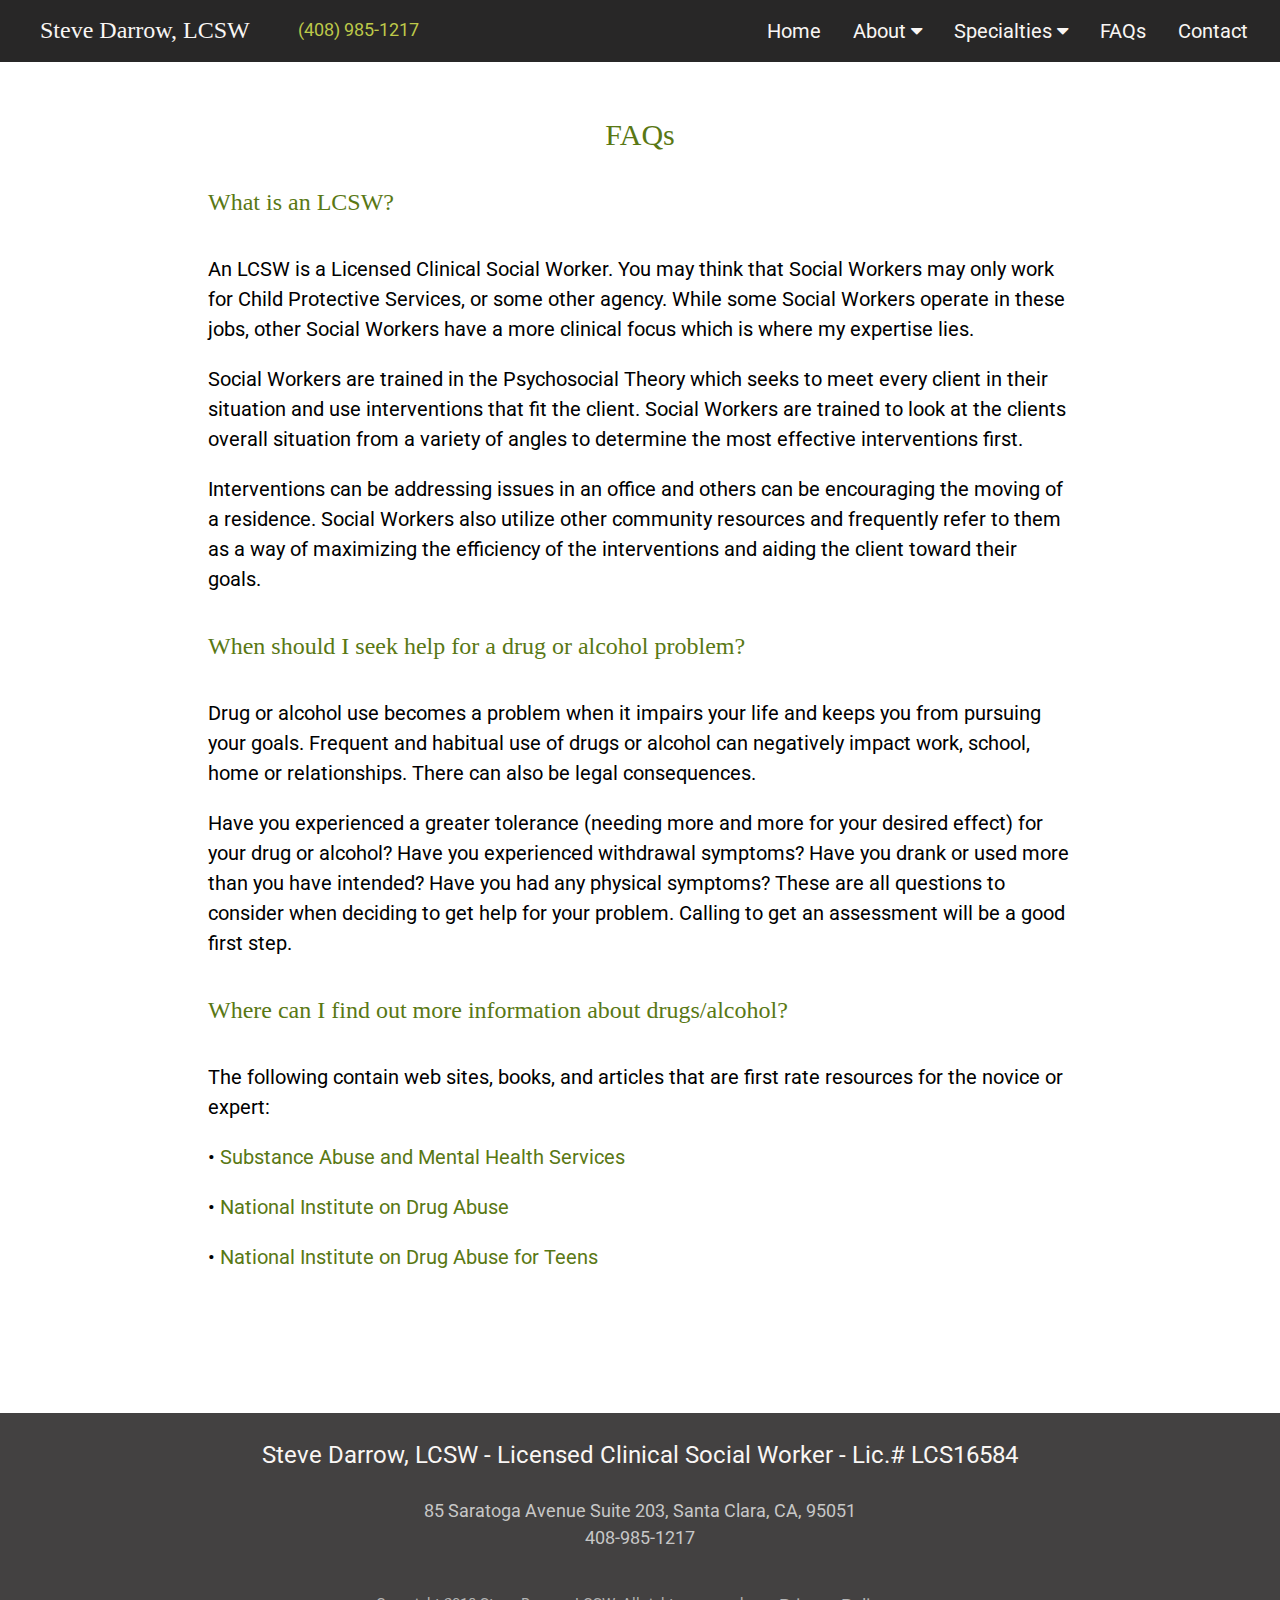
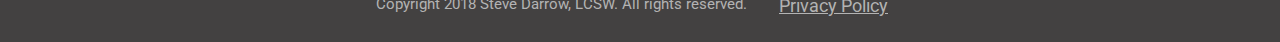
<file: faqs.html>
<!DOCTYPE html>
<html lang="en">
<head>
  <title>Steve Darrow, LCSW - FAQs</title>
  <meta http-equiv="Content-Type" content="text/html; charset=UTF-8">
  <meta name="viewport" content="width=device-width, initial-scale=1">
  <link rel="stylesheet" type="text/css" href="css/w3.css">
  <link rel="stylesheet" type="text/css" href="css/myStyle.css">
  <link href="https://fonts.googleapis.com/css?family=Roboto:400,500,500i,700" rel="stylesheet">
  <link rel="stylesheet" href="https://cdnjs.cloudflare.com/ajax/libs/font-awesome/4.7.0/css/font-awesome.min.css">
  <link rel="stylesheet" href="https://ajax.googleapis.com/ajax/libs/jquery/3.3.1/jquery.min.js">

</head>

<body>

<!-- Navbar -->
<div class="w3-top">
  <div class="w3-bar w3-padding-small color-dark-brown text-light">
  <a class="w3-bar-item w3-button w3-hide-medium w3-hide-large w3-right w3-hover-white w3-theme-d2" href="javascript:void(0);" onclick="openNav()"><i class="fa fa-bars"></i></a>
  <a href="index.html" class="w3-bar-item w3-button w3-hover-none w3-xlarge w3-hover-text-white" style="font-family:Georgia">
    <i class="w3-margin-right"></i>Steve Darrow, LCSW</a>
  <a href="tel:408-985-1217" class="w3-bar-item w3-button w3-hover-none w3-large w3-text-lime w3-hover-text-lime w3-hide-small" style="padding-top:12px">
    <i class="w3-margin-right"></i>(408) 985-1217</a>
    <!-- Right-sided navbar links -->
    <div class="w3-right w3-padding-small">
        <a href="index.html" class="w3-bar-item w3-button w3-hide-small w3-hover-none w3-hover-text-lime">Home</a>
        <div class="w3-dropdown-hover w3-hide-small">
          <button class="w3-button color-dark-brown w3-hover-none w3-hover-text-lime" title="Notifications">About <i class="fa fa-caret-down"></i></button>
          <div class="w3-dropdown-content w3-bar-block color-dark-brown">
            <a href="about.html" class="w3-bar-item w3-button w3-hover-none w3-hover-text-lime">Steve Darrow, LCSW</a>
            <a href="whattoexpect.html" class="w3-bar-item w3-button w3-hover-none w3-hover-text-lime">What to Expect</a>
          </div>
        </div>
        <div class="w3-dropdown-hover w3-hide-small">
          <button class="w3-button color-dark-brown w3-hover-none w3-hover-text-lime" title="Notifications">Specialties <i class="fa fa-caret-down"></i></button>
          <div class="w3-dropdown-content w3-bar-block color-dark-brown">
            <a href="adolescents.html" class="w3-bar-item w3-button w3-hover-none w3-hover-text-lime">Adolescents</a>
            <a href="adults" class="w3-bar-item w3-button w3-hover-none w3-hover-text-lime">Adults</a>
            <a href="couples.html" class="w3-bar-item w3-button w3-hover-none w3-hover-text-lime">Couples</a>
            <a href="parenting.html" class="w3-bar-item w3-button w3-hover-none w3-hover-text-lime">Parenting</a>
          </div>
        </div>
        <a href="faqs.html" class="w3-bar-item w3-button w3-hide-small  w3-hover-none w3-hover-text-lime">FAQs</a>
        <a href="contact.html" class="w3-bar-item w3-button w3-hide-small  w3-hover-none w3-hover-text-lime">Contact</a>
    </div>
  </div>
</div>

<!-- Navbar on small screens -->
<div id="navDemo" class="w3-bar-block w3-padding-large w3-theme-d2 w3-hide w3-hide-large w3-hide-medium">
  <a href="#team" class="w3-bar-item w3-button">Home</a>
  <div class="w3-dropdown-click">
    <button class="w3-button w3-black w3-hover-none w3-hover-text-lime" title="Notifications">About <i class="fa fa-caret-down"></i></button>
    <div class="w3-dropdown-content w3-bar-block color-dark-brown">
      <a href="about.html" class="w3-bar-item w3-button w3-hover-none w3-hover-text-lime">Steve Darrow, LCSW</a>
      <a href="whattoexpect" class="w3-bar-item w3-button w3-hover-none w3-hover-text-lime">What to Expect</a>
    </div>
  </div>
  <div class="w3-dropdown-click">
    <button class="w3-button w3-black w3-hover-none w3-hover-text-lime" title="Notifications">Specialties <i class="fa fa-caret-down"></i></button>
    <div class="w3-dropdown-content w3-bar-block color-dark-brown">
      <a href="adolescents.html" class="w3-bar-item w3-button w3-hover-none w3-hover-text-lime">Adolescents</a>
      <a href="adults.html" class="w3-bar-item w3-button w3-hover-none w3-hover-text-lime">Adults</a>
      <a href="couples.html" class="w3-bar-item w3-button w3-hover-none w3-hover-text-lime">Couples</a>
      <a href="parenting.html" class="w3-bar-item w3-button w3-hover-none w3-hover-text-lime">Parenting</a>
    </div>
    <a href="faqs.html" class="w3-bar-item w3-button w3-hover-none w3-hover-text-lime">FAQs</a>
    <a href="contact.html" class="w3-bar-item w3-button w3-hover-none w3-hover-text-lime">Contact</a>
  </div>
</div>

<!-- Content -->
<div class="w3-container" style="padding:100px 80px">
  <h2 class="w3-center">FAQs</h2>
  <div class="w3-row">
    <div class="w3-col w3-container" style="width:10%"><p> </p></div>
    <div class="w3-col w3-container" style="width:80%">
      <div class="w3-row"><h3>What is an LCSW?</h3></div>
      <p>An LCSW is a Licensed Clinical Social Worker. You may think that Social Workers may only work for Child Protective Services, or some other agency. While some Social Workers operate in these jobs, other Social Workers have a more clinical focus which is where my expertise lies.</p>
      <p>Social Workers are trained in the Psychosocial Theory which seeks to meet every client in their situation and use interventions that fit the client. Social Workers are trained to look at the clients overall situation from a variety of angles to determine the most effective interventions first.</p>
      <p>Interventions can be addressing issues in an office and others can be encouraging the moving of a residence. Social Workers also utilize other community resources and frequently refer to them as a way of maximizing the efficiency of the interventions and aiding the client toward their goals.</p>
      <div class="w3-row"><h3>When should I seek help for a drug or alcohol problem?</h3></div>
      <p>Drug or alcohol use becomes a problem when it impairs your life and keeps you from pursuing your goals. Frequent and habitual use of drugs or alcohol can negatively impact work, school, home or relationships. There can also be legal consequences.</p>
      <p>Have you experienced a greater tolerance (needing more and more for your desired effect) for your drug or alcohol? Have you experienced withdrawal symptoms? Have you drank or used more than you have intended? Have you had any physical symptoms? These are all questions to consider when deciding to get help for your problem. Calling to get an assessment will be a good first step.</p>
      <div class="w3-row"><h3>Where can I find out more information about drugs/alcohol?</h3></div>
        <p>The following contain web sites, books, and articles that are first rate resources for the novice or expert:</p>
        <p>•	<a href="https://www.samhsa.gov/" target="_blank">Substance Abuse and Mental Health Services </a> </p>
        <p>•	<a href="https://www.drugabuse.gov/" target="_blank">National Institute on Drug Abuse </a></p>
        <p>•	<a href="https://teens.drugabuse.gov/" target="_blank">National Institute on Drug Abuse for Teens</a></p>
    </div>
  </div>
    <div class="w3-col  w3-container" style="width:10%"><p> </p></div>
</div>


<!-- Footer -->
<div class="w3-row-padding w3-center color-grayish-brown">
  <p class="w3-xlarge text-light">Steve Darrow, LCSW - Licensed Clinical Social Worker -  Lic.# LCS16584</p>
  <p class="w3-large text-sand">85 Saratoga Avenue  Suite 203, Santa Clara, CA, 95051
    <br>408-985-1217</p>
  <div class="w3-container">
    <p class="w3-medium text-lt-gray">Copyright 2018 Steve Darrow, LCSW. All rights reserved.<a href="privacypolicy.html" class="w3-bar-item w3-button w3-hover-none w3-large text-lt-gray w3-hover-text-lime w3-hide-small" style="text-decoration-line:underline;">
      <i class="w3-margin-right"></i>Privacy Policy</a></p>
  </div>
</div>

<script>
// Script for side navigation
function w3_open() {
    var x = document.getElementById("mySidebar");
    x.style.width = "300px";
    x.style.paddingTop = "10%";
    x.style.display = "block";
}

// Close side navigation
function w3_close() {
  document.getElementById("mySidebar").style.display = "none";
}

// Used to toggle the menu on smaller screens when clicking on the menu button
function openNav() {
  var x = document.getElementById("navDemo");
  if (x.className.indexOf("w3-show") == -1) {
      x.className += " w3-show";
  } else {
      x.className = x.className.replace(" w3-show", "");
  }
}
// Make card a link
$(".myCardLink").click(function() {
  window.location = $(this).find("a").attr("href");
  return false;
});
</script>

</body>
</html>
</file>
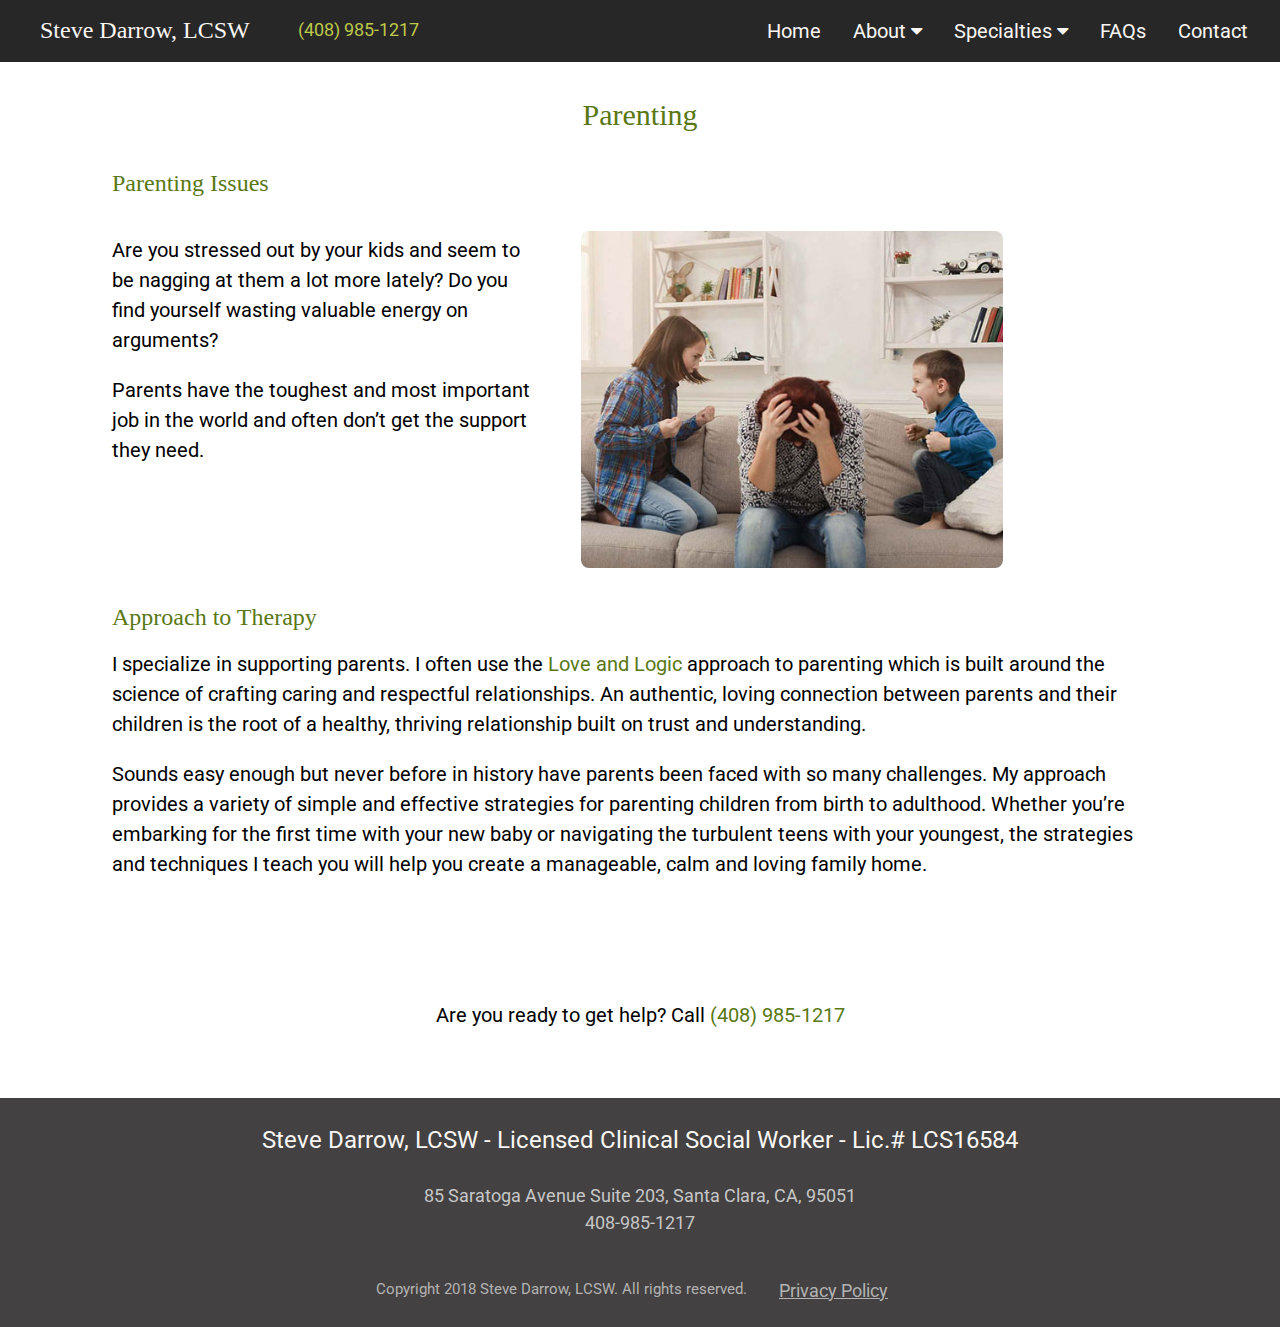
<file: parenting.html>
<!DOCTYPE html>
<html lang="en">
<head>
  <title>Parenting Issues</title>
  <meta name="description" content="I specialize in supporting parents struggling to raise children, often using the Love and Logic approach which is founded on the science of crafting caring and respectful parent-child relationships.">
  <meta http-equiv="Content-Type" content="text/html; charset=UTF-8">
  <meta name="viewport" content="width=device-width, initial-scale=1">
  <link rel="stylesheet" type="text/css" href="css/w3.css">
  <link rel="stylesheet" type="text/css" href="css/myStyle.css">
  <link href="https://fonts.googleapis.com/css?family=Roboto:400,500,500i,700" rel="stylesheet">
  <link rel="stylesheet" href="https://cdnjs.cloudflare.com/ajax/libs/font-awesome/4.7.0/css/font-awesome.min.css">
  <link rel="stylesheet" href="https://ajax.googleapis.com/ajax/libs/jquery/3.3.1/jquery.min.js">
<title>Steve Darrow, LCSW</title>
</head>

<body>

<!-- Navbar -->
<div class="w3-top">
  <div class="w3-bar w3-padding-small color-dark-brown text-light">
  <a class="w3-bar-item w3-button w3-hide-medium w3-hide-large w3-right w3-hover-white w3-theme-d2" href="javascript:void(0);" onclick="openNav()"><i class="fa fa-bars"></i></a>
  <a href="index.html" class="w3-bar-item w3-button w3-hover-none w3-xlarge w3-hover-text-white" style="font-family:Georgia">
    <i class="w3-margin-right"></i>Steve Darrow, LCSW</a>
  <a href="tel:408-985-1217" class="w3-bar-item w3-button w3-hover-none w3-large w3-text-lime w3-hover-text-lime w3-hide-small" style="padding-top:12px">
    <i class="w3-margin-right"></i>(408) 985-1217</a>
    <!-- Right-sided navbar links -->
    <div class="w3-right w3-padding-small">
        <a href="index.html" class="w3-bar-item w3-button w3-hide-small w3-hover-none w3-hover-text-lime">Home</a>
        <div class="w3-dropdown-hover w3-hide-small">
          <button class="w3-button color-dark-brown w3-hover-none w3-hover-text-lime" title="Notifications">About <i class="fa fa-caret-down"></i></button>
          <div class="w3-dropdown-content w3-bar-block color-dark-brown">
            <a href="about.html" class="w3-bar-item w3-button w3-hover-none w3-hover-text-lime">Steve Darrow, LCSW</a>
            <a href="whattoexpect.html" class="w3-bar-item w3-button w3-hover-none w3-hover-text-lime">What to Expect</a>
          </div>
        </div>
        <div class="w3-dropdown-hover w3-hide-small">
          <button class="w3-button color-dark-brown w3-hover-none w3-hover-text-lime" title="Notifications">Specialties <i class="fa fa-caret-down"></i></button>
          <div class="w3-dropdown-content w3-bar-block color-dark-brown">
            <a href="adolescents.html" class="w3-bar-item w3-button w3-hover-none w3-hover-text-lime">Adolescents</a>
            <a href="adults.html" class="w3-bar-item w3-button w3-hover-none w3-hover-text-lime">Adults</a>
            <a href="couples.html" class="w3-bar-item w3-button w3-hover-none w3-hover-text-lime">Couples</a>
            <a href="parenting.html" class="w3-bar-item w3-button w3-hover-none w3-hover-text-lime">Parenting</a>
          </div>
        </div>
        <a href="faqs.html" class="w3-bar-item w3-button w3-hide-small  w3-hover-none w3-hover-text-lime">FAQs</a>
        <a href="contact.html" class="w3-bar-item w3-button w3-hide-small  w3-hover-none w3-hover-text-lime">Contact</a>
    </div>
  </div>
</div>

<!-- Navbar on small screens -->
<div id="navDemo" class="w3-bar-block w3-padding-large w3-theme-d2 w3-hide w3-hide-large w3-hide-medium">
  <a href="#team" class="w3-bar-item w3-button">Home</a>
  <div class="w3-dropdown-click">
    <button class="w3-button w3-black w3-hover-none w3-hover-text-lime" title="Notifications">About <i class="fa fa-caret-down"></i></button>
    <div class="w3-dropdown-content w3-bar-block color-dark-brown">
      <a href="about.html" class="w3-bar-item w3-button w3-hover-none w3-hover-text-lime">Steve Darrow, LCSW</a>
      <a href="whattoexpect" class="w3-bar-item w3-button w3-hover-none w3-hover-text-lime">What to Expect</a>
    </div>
  </div>
  <div class="w3-dropdown-click">
    <button class="w3-button w3-black w3-hover-none w3-hover-text-lime" title="Notifications">Specialties <i class="fa fa-caret-down"></i></button>
    <div class="w3-dropdown-content w3-bar-block color-dark-brown">
      <a href="adolescents.html" class="w3-bar-item w3-button w3-hover-none w3-hover-text-lime">Adolescents</a>
      <a href="adults.html" class="w3-bar-item w3-button w3-hover-none w3-hover-text-lime">Adults</a>
      <a href="couples.html" class="w3-bar-item w3-button w3-hover-none w3-hover-text-lime">Couples</a>
      <a href="parenting.html" class="w3-bar-item w3-button w3-hover-none w3-hover-text-lime">Parenting</a>
    </div>
    <a href="faqs.html" class="w3-bar-item w3-button w3-hover-none w3-hover-text-lime">FAQs</a>
    <a href="contact.html" class="w3-bar-item w3-button w3-hover-none w3-hover-text-lime">Contact</a>
  </div>
</div>

<!-- Content -->
<!-- Container 1 -->
<div class="w3-container" style="padding:80px 80px 32px">
  <h2 class="w3-container w3-center">Parenting</h2>
  <div class="w3-container">
    <div class="w3-row w3-container m10">
      <h3>Parenting Issues</h3></div>
      <div class="w3-col w3-container m5">
        <p>Are you stressed out by your kids and seem to be nagging at them a lot more lately? Do you find yourself  wasting valuable energy on arguments?</p>
        <p>Parents have the toughest and most important job in the world and often don’t get the support they need.</p>
      </div>
      <div class="w3-col w3-container m5">
        <img class="w3-image w3-round-large w3-margin" src="img/parenting2.jpg" alt="Mom with fighting kids" width="500" height="400">
      </div>
  </div>
  <div class="w3-container">
    <div class="w3-row w3-container m10">
      <h3>Approach to Therapy</h3>
      <p>I specialize in supporting parents. I often use the <a href="https://www.loveandlogic.com/" target="_blank">Love and Logic</a> approach to parenting which is built around the science of crafting caring and respectful relationships. An authentic, loving connection between parents and their children is the root of a healthy, thriving relationship built on trust and understanding.</p>
      <p>Sounds easy enough but never before in history have parents been faced with so many challenges. My approach provides a variety of simple and effective strategies for parenting children from birth to adulthood. Whether you’re embarking for the first time with your new baby or navigating the turbulent teens with your youngest, the strategies and techniques I teach you will help you create a manageable, calm and loving family home.</p>
    </div>
  </div>
</div>


<div class="w3-row w3-padding-48">
  <p class="w3-center">Are you ready to get help? Call
    <a href="tel:408-985-1217">(408) 985-1217</a>
  </p>
</div>

<!-- Footer -->
<div class="w3-row-padding w3-center color-grayish-brown">
  <p class="w3-xlarge text-light">Steve Darrow, LCSW - Licensed Clinical Social Worker -  Lic.# LCS16584</p>
  <p class="w3-large text-sand">85 Saratoga Avenue  Suite 203, Santa Clara, CA, 95051
    <br>408-985-1217</p>
  <div class="w3-container">
    <p class="w3-medium text-lt-gray">Copyright 2018 Steve Darrow, LCSW. All rights reserved.<a href="privacypolicy.html" class="w3-bar-item w3-button w3-hover-none w3-large text-lt-gray w3-hover-text-lime w3-hide-small" style="text-decoration-line:underline;">
      <i class="w3-margin-right"></i>Privacy Policy</a></p>
  </div>
</div>

<script>
// Script for side navigation
function w3_open() {
    var x = document.getElementById("mySidebar");
    x.style.width = "300px";
    x.style.paddingTop = "10%";
    x.style.display = "block";
}

// Close side navigation
function w3_close() {
  document.getElementById("mySidebar").style.display = "none";
}

// Used to toggle the menu on smaller screens when clicking on the menu button
function openNav() {
  var x = document.getElementById("navDemo");
  if (x.className.indexOf("w3-show") == -1) {
      x.className += " w3-show";
  } else {
      x.className = x.className.replace(" w3-show", "");
  }
}
// Make card a link
$(".myCardLink").click(function() {
  window.location = $(this).find("a").attr("href");
  return false;
});
</script>

</body>
</html>
</file>
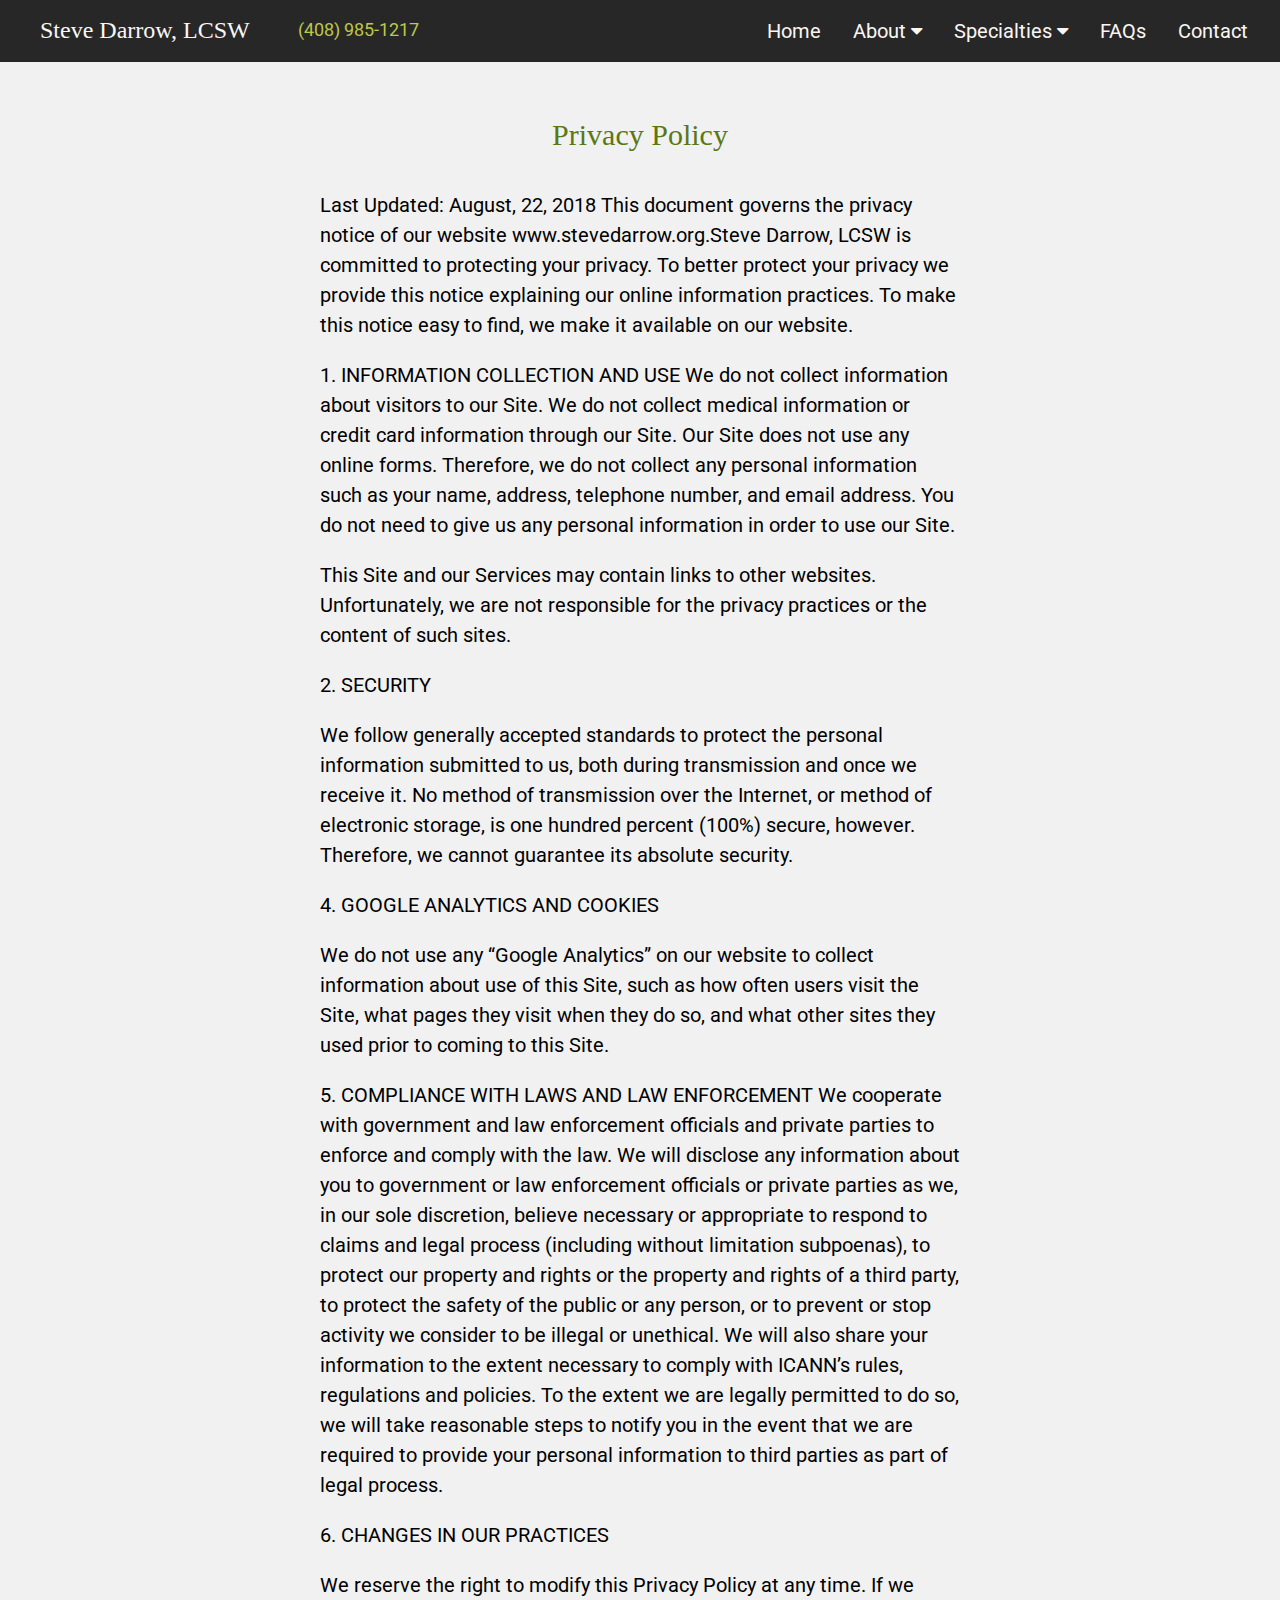
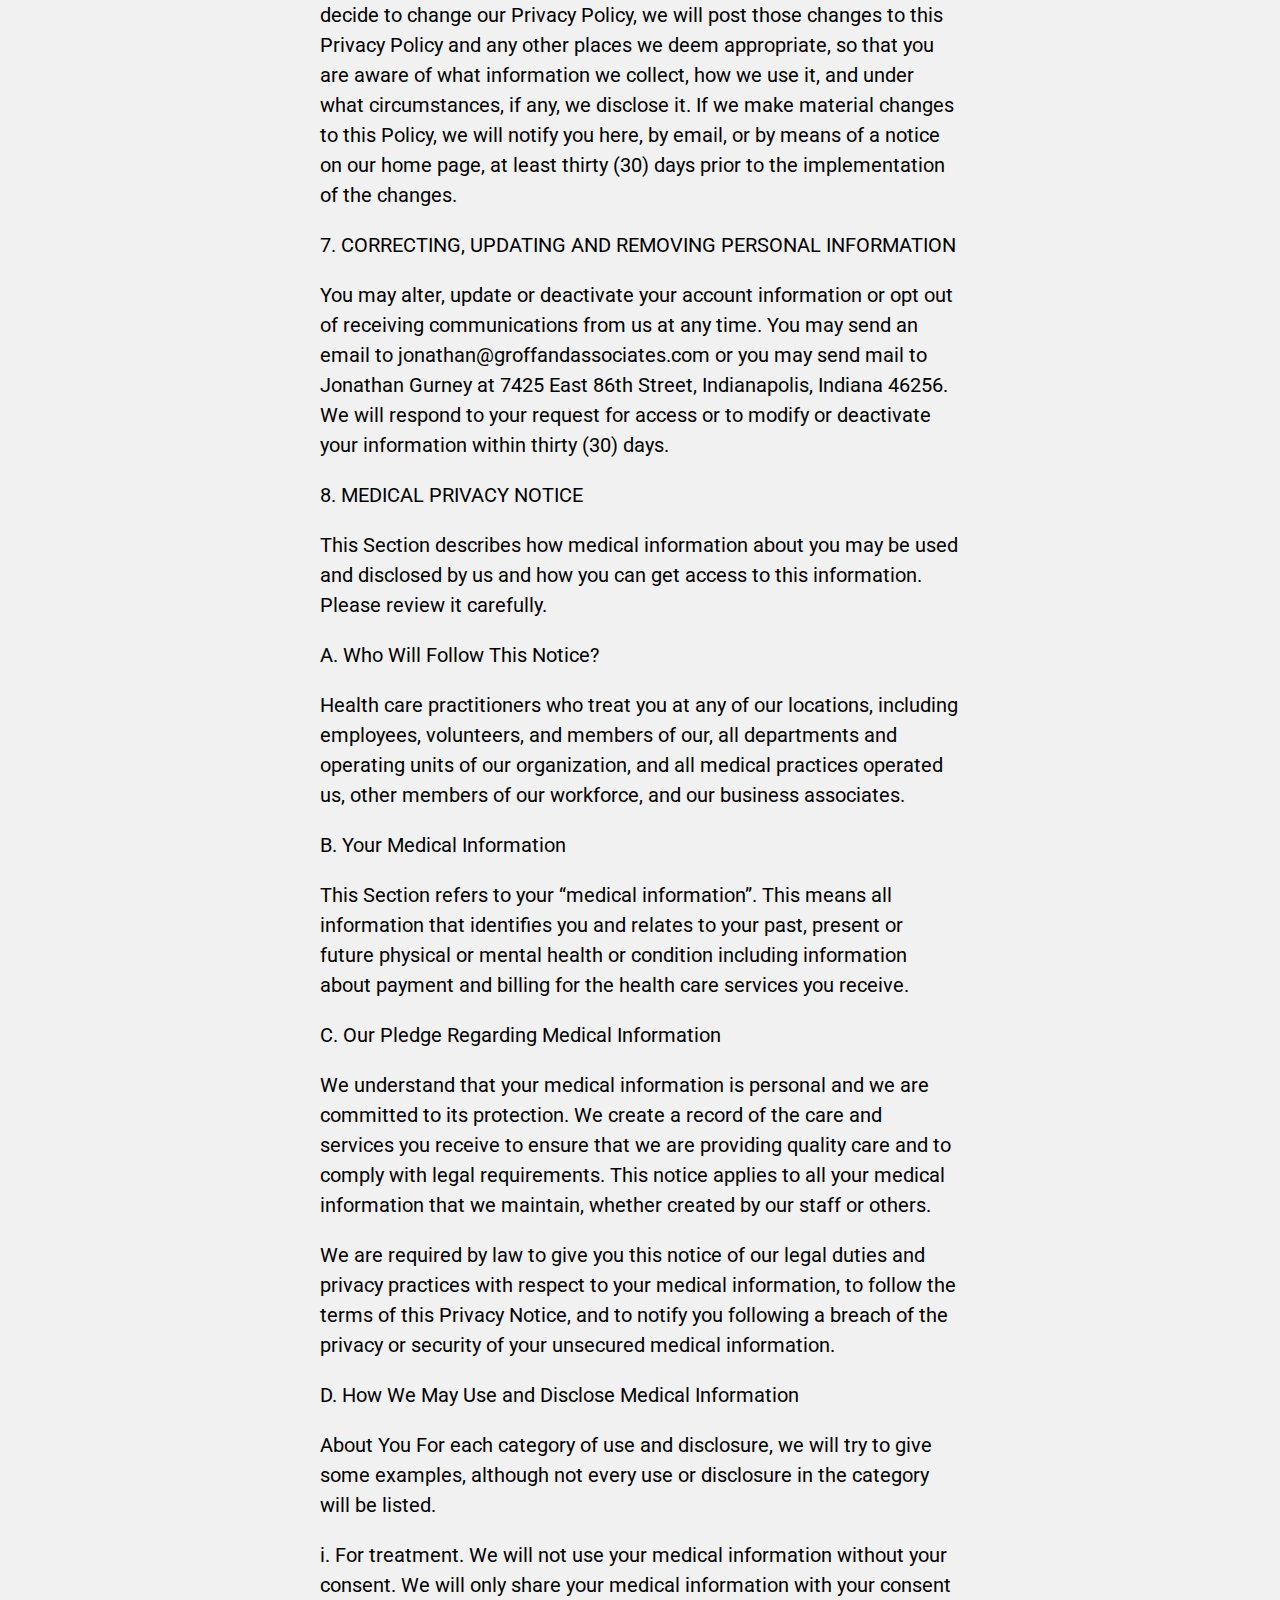
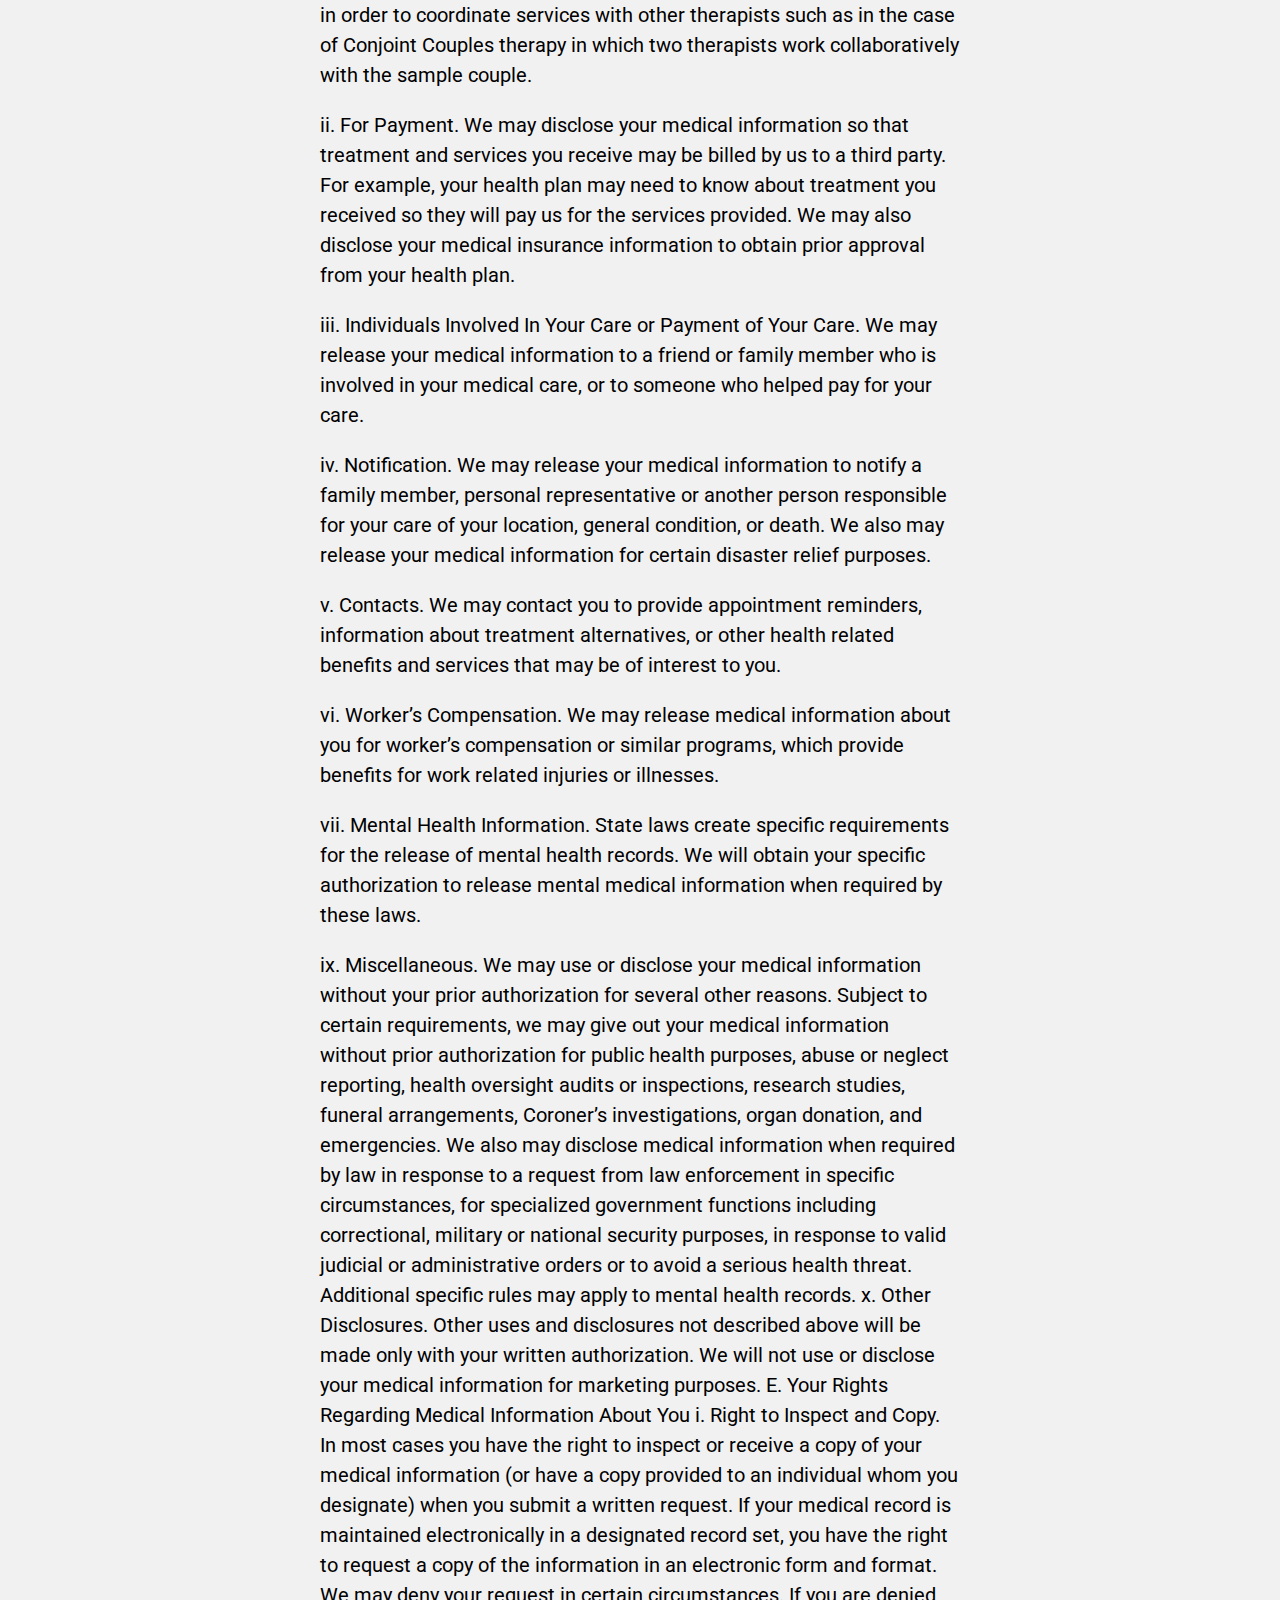
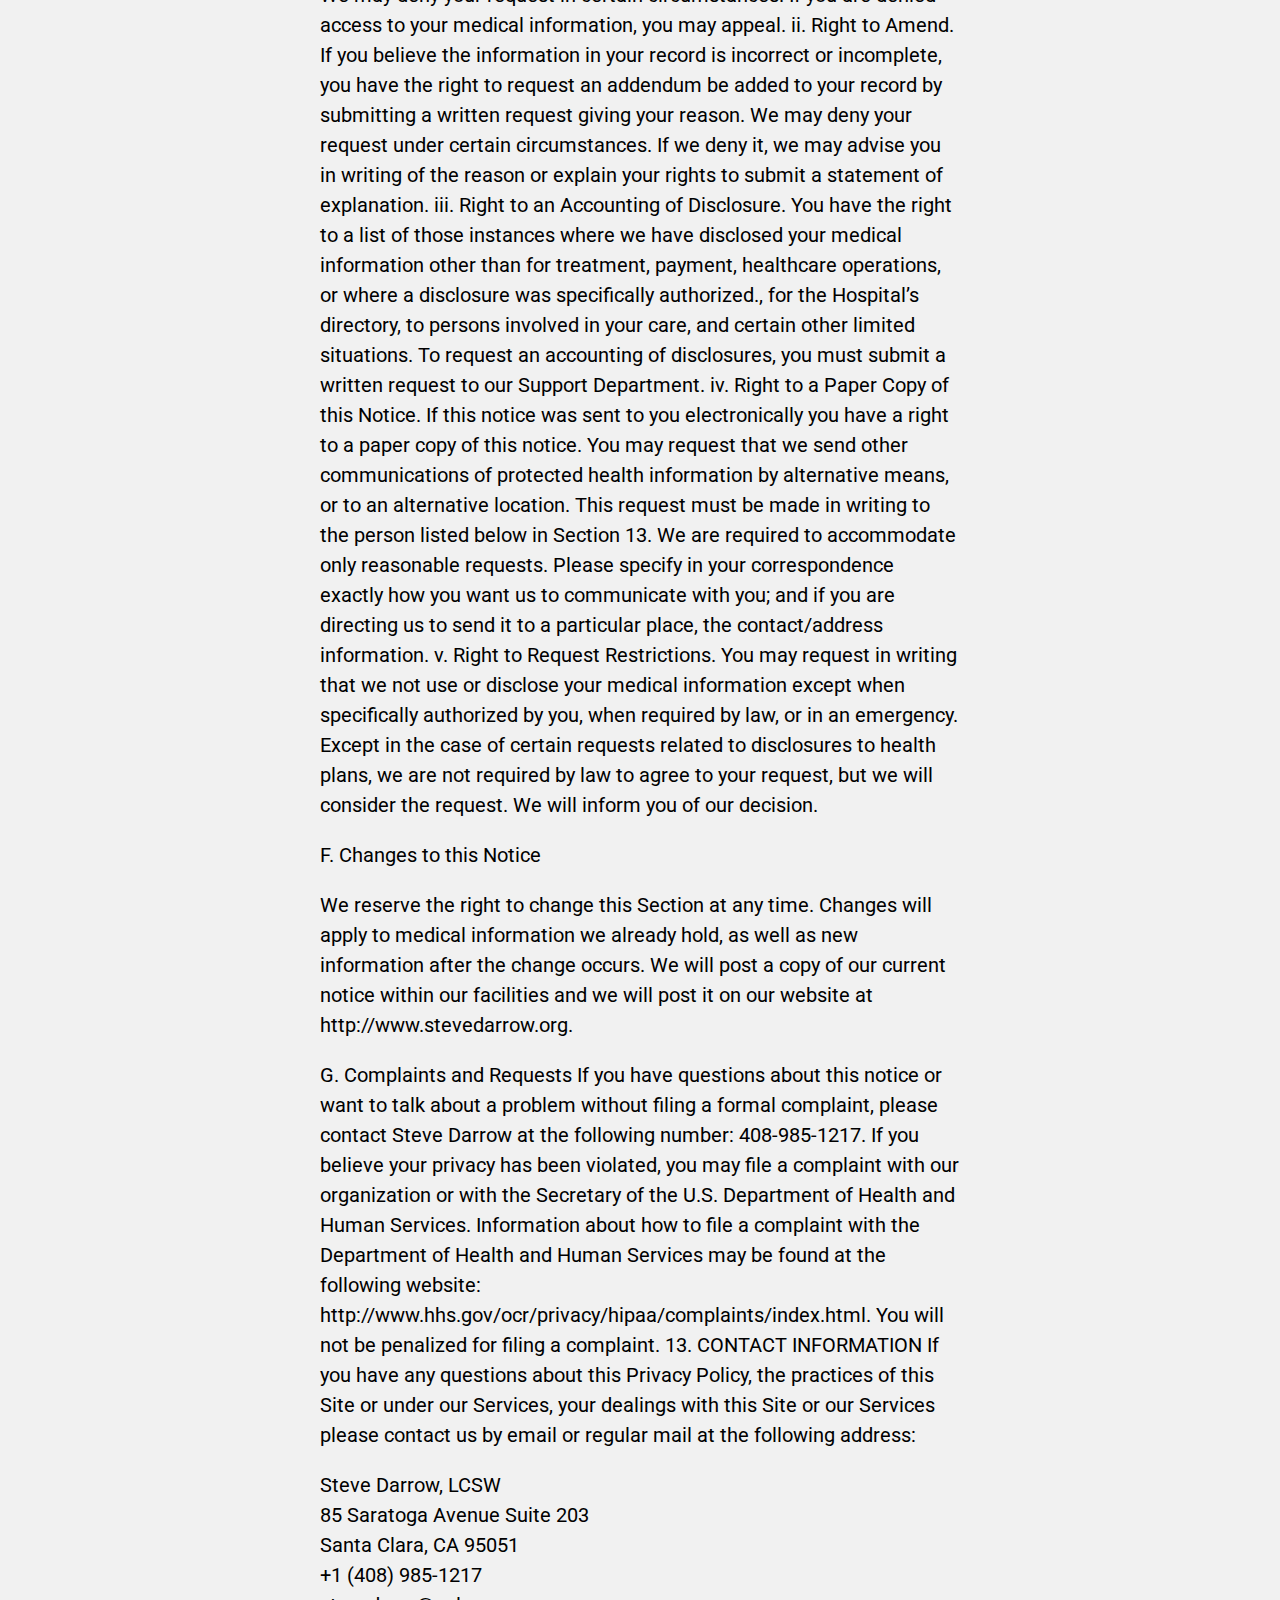
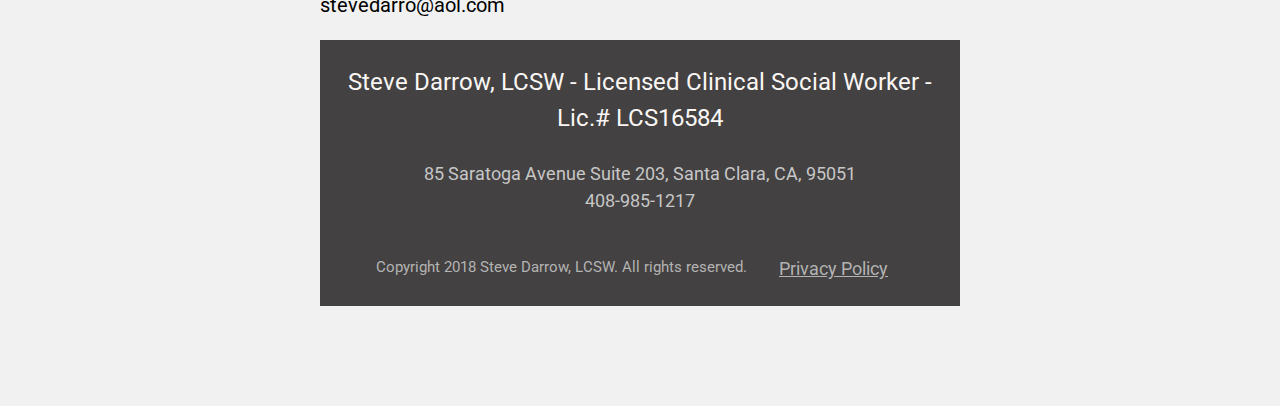
<file: privacypolicy.html>
<!DOCTYPE html>
<html lang="en">
<head>
  <title>Privacy Policy</title>
  <meta http-equiv="Content-Type" content="text/html; charset=UTF-8">
  <meta name="viewport" content="width=device-width, initial-scale=1">
  <link rel="stylesheet" type="text/css" href="css/w3.css">
  <link rel="stylesheet" type="text/css" href="css/myStyle.css">
  <link href="https://fonts.googleapis.com/css?family=Roboto:400,500,500i,700" rel="stylesheet">
  <link rel="stylesheet" href="https://cdnjs.cloudflare.com/ajax/libs/font-awesome/4.7.0/css/font-awesome.min.css">
  <link rel="stylesheet" href="https://ajax.googleapis.com/ajax/libs/jquery/3.3.1/jquery.min.js">

</head>

<body>

<!-- Navbar -->
<div class="w3-top">
  <div class="w3-bar w3-padding-small color-dark-brown text-light">
  <a class="w3-bar-item w3-button w3-hide-medium w3-hide-large w3-right w3-hover-white w3-theme-d2" href="javascript:void(0);" onclick="openNav()"><i class="fa fa-bars"></i></a>
  <a href="index.html" class="w3-bar-item w3-button w3-hover-none w3-xlarge w3-hover-text-white" style="font-family:Georgia">
    <i class="w3-margin-right"></i>Steve Darrow, LCSW</a>
  <a href="tel:408-985-1217" class="w3-bar-item w3-button w3-hover-none w3-large w3-text-lime w3-hover-text-lime w3-hide-small" style="padding-top:12px">
    <i class="w3-margin-right"></i>(408) 985-1217</a>
    <!-- Right-sided navbar links -->
    <div class="w3-right w3-padding-small">
        <a href="index.html" class="w3-bar-item w3-button w3-hide-small w3-hover-none w3-hover-text-lime">Home</a>
        <div class="w3-dropdown-hover w3-hide-small">
          <button class="w3-button color-dark-brown w3-hover-none w3-hover-text-lime" title="Notifications">About <i class="fa fa-caret-down"></i></button>
          <div class="w3-dropdown-content w3-bar-block color-dark-brown">
            <a href="about.html" class="w3-bar-item w3-button w3-hover-none w3-hover-text-lime">Steve Darrow, LCSW</a>
            <a href="whattoexpect.html" class="w3-bar-item w3-button w3-hover-none w3-hover-text-lime">What to Expect</a>
          </div>
        </div>
        <div class="w3-dropdown-hover w3-hide-small">
          <button class="w3-button color-dark-brown w3-hover-none w3-hover-text-lime" title="Notifications">Specialties <i class="fa fa-caret-down"></i></button>
          <div class="w3-dropdown-content w3-bar-block color-dark-brown">
            <a href="adolescents.html" class="w3-bar-item w3-button w3-hover-none w3-hover-text-lime">Adolescents</a>
            <a href="adults" class="w3-bar-item w3-button w3-hover-none w3-hover-text-lime">Adults</a>
            <a href="couples.html" class="w3-bar-item w3-button w3-hover-none w3-hover-text-lime">Couples</a>
            <a href="parenting.html" class="w3-bar-item w3-button w3-hover-none w3-hover-text-lime">Parenting</a>
          </div>
        </div>
        <a href="faqs.html" class="w3-bar-item w3-button w3-hide-small  w3-hover-none w3-hover-text-lime">FAQs</a>
        <a href="contact.html" class="w3-bar-item w3-button w3-hide-small  w3-hover-none w3-hover-text-lime">Contact</a>
    </div>
  </div>
</div>

<!-- Navbar on small screens -->
<div id="navDemo" class="w3-bar-block w3-padding-large w3-theme-d2 w3-hide w3-hide-large w3-hide-medium">
  <a href="#team" class="w3-bar-item w3-button">Home</a>
  <div class="w3-dropdown-click">
    <button class="w3-button w3-black w3-hover-none w3-hover-text-lime" title="Notifications">About <i class="fa fa-caret-down"></i></button>
    <div class="w3-dropdown-content w3-bar-block color-dark-brown">
      <a href="about.html" class="w3-bar-item w3-button w3-hover-none w3-hover-text-lime">Steve Darrow, LCSW</a>
      <a href="whattoexpect" class="w3-bar-item w3-button w3-hover-none w3-hover-text-lime">What to Expect</a>
    </div>
  </div>
  <div class="w3-dropdown-click">
    <button class="w3-button w3-black w3-hover-none w3-hover-text-lime" title="Notifications">Specialties <i class="fa fa-caret-down"></i></button>
    <div class="w3-dropdown-content w3-bar-block color-dark-brown">
      <a href="adolescents.html" class="w3-bar-item w3-button w3-hover-none w3-hover-text-lime">Adolescents</a>
      <a href="adults.html" class="w3-bar-item w3-button w3-hover-none w3-hover-text-lime">Adults</a>
      <a href="couples.html" class="w3-bar-item w3-button w3-hover-none w3-hover-text-lime">Couples</a>
      <a href="parenting.html" class="w3-bar-item w3-button w3-hover-none w3-hover-text-lime">Parenting</a>
    </div>
    <a href="faqs.html" class="w3-bar-item w3-button w3-hover-none w3-hover-text-lime">FAQs</a>
    <a href="contact.html" class="w3-bar-item w3-button w3-hover-none w3-hover-text-lime">Contact</a>
  </div>
</div>

<!-- Content -->
<div class="w3-container w3-light-gray" style="padding:100px 80px">
  <h2 class="w3-center">Privacy Policy</h2>
  <div class="w3-row">
    <div class="w3-col  w3-container" style="width:20%"><p> </p></div>
    <div class="w3-col w3-container" style="width:60%">
      <p>Last Updated: August, 22, 2018
This document governs the privacy notice of our website www.stevedarrow.org.Steve Darrow, LCSW is committed to protecting your privacy. To better protect your privacy we provide this notice explaining our online information practices. To make this notice easy to find, we make it available on our website.</p>
<p>1. INFORMATION COLLECTION AND USE
We do not collect information about visitors to our Site. We do not collect medical information or credit card information through our Site. Our Site does not use any online forms. Therefore, we do not collect any personal information such as your name, address, telephone number, and email address. You do not need to give us any personal information in order to use our Site.</p>
<p>This Site and our Services may contain links to other websites. Unfortunately, we are not responsible for the privacy practices or the content of such sites.</p>
<p>2. SECURITY</p>
We follow generally accepted standards to protect the personal information submitted to us, both during transmission and once we receive it. No method of transmission over the Internet, or method of electronic storage, is one hundred percent (100%) secure, however. Therefore, we cannot guarantee its absolute security.
<p>4. GOOGLE ANALYTICS AND COOKIES</p>
We do not use any “Google Analytics” on our website to collect information about use of this Site, such as how often users visit the Site, what pages they visit when they do so, and what other sites they used prior to coming to this Site.</p>
<p>5. COMPLIANCE WITH LAWS AND LAW ENFORCEMENT
We cooperate with government and law enforcement officials and private parties to enforce and comply with the law. We will disclose any information about you to government or law enforcement officials or private parties as we, in our sole discretion, believe necessary or appropriate to respond to claims and legal process (including without limitation subpoenas), to protect our property and rights or the property and rights of a third party, to protect the safety of the public or any person, or to prevent or stop activity we consider to be illegal or unethical. We will also share your information to the extent necessary to comply with ICANN’s rules, regulations and policies.
To the extent we are legally permitted to do so, we will take reasonable steps to notify you in the event that we are required to provide your personal information to third parties as part of legal process.</p>
<p>6. CHANGES IN OUR PRACTICES</p>
We reserve the right to modify this Privacy Policy at any time. If we decide to change our Privacy Policy, we will post those changes to this Privacy Policy and any other places we deem appropriate, so that you are aware of what information we collect, how we use it, and under what circumstances, if any, we disclose it.
If we make material changes to this Policy, we will notify you here, by email, or by means of a notice on our home page, at least thirty (30) days prior to the implementation of the changes.</p>
<p>7. CORRECTING, UPDATING AND REMOVING PERSONAL INFORMATION</p>
You may alter, update or deactivate your account information or opt out of receiving communications from us at any time. You may send an email to jonathan@groffandassociates.com or you may send mail to Jonathan Gurney at 7425 East 86th Street, Indianapolis, Indiana 46256. We will respond to your request for access or to modify or deactivate your information within thirty (30) days.
<p>8. MEDICAL PRIVACY NOTICE</p>
This Section describes how medical information about you may be used and disclosed by us and how you can get access to this information. Please review it carefully.
<p>A. Who Will Follow This Notice?</p>
Health care practitioners who treat you at any of our locations, including employees, volunteers, and members of our, all departments and operating units of our organization, and all medical practices operated us, other members of our workforce, and our business associates.
<p>B. Your Medical Information</p>
This Section refers to your “medical information”. This means all information that identifies you and relates to your past, present or future physical or mental health or condition including information about payment and billing for the health care services you receive.
<p>C. Our Pledge Regarding Medical Information</p>
We understand that your medical information is personal and we are committed to its protection. We create a record of the care and services you receive to ensure that we are providing quality care and to comply with legal requirements. This notice applies to all your medical information that we maintain, whether created by our staff or others.

<p>We are required by law to give you this notice of our legal duties and privacy practices with respect to your medical information, to follow the terms of this Privacy Notice, and to notify you following a breach of the privacy or security of your unsecured medical information.</p>
<p>D. How We May Use and Disclose Medical Information</p>
<p>About You
For each category of use and disclosure, we will try to give some examples, although not every use or disclosure in the category will be listed.</p>
<p>i. For treatment. We will not use your medical information without your consent. We will only share your medical information with your consent in order to coordinate services with other therapists such as in the case of Conjoint Couples therapy in which two therapists work collaboratively with the sample couple.</p>
<p>ii. For Payment. We may disclose your medical information so that treatment and services you receive may be billed by us to a third party. For example, your health plan may need to know about treatment you received so they will pay us for the services provided. We may also disclose your medical insurance information to obtain prior approval from your health plan.</p>
<p>iii. Individuals Involved In Your Care or Payment of Your Care. We may release your medical information to a friend or family member who is involved in your medical care, or to someone who helped pay for your care.</p>
<p>iv. Notification. We may release your medical information to notify a family member, personal representative or another person responsible for your care of your location, general condition, or death. We also may release your medical information for certain disaster relief purposes.</p>
<p>v. Contacts. We may contact you to provide appointment reminders, information about treatment alternatives, or other health related benefits and services that may be of interest to you.</p>
<p>vi. Worker’s Compensation. We may release medical information about you for worker’s compensation or similar programs, which provide benefits for work related injuries or illnesses.</p>
<p>vii. Mental Health Information. State laws create specific requirements for the release of mental health records. We will obtain your specific authorization to release mental medical information when required by these laws.</p>
<p>ix. Miscellaneous. We may use or disclose your medical information without your prior authorization for several other reasons. Subject to certain requirements, we may give out your medical information without prior authorization for public health purposes, abuse or neglect reporting, health oversight audits or inspections, research studies, funeral arrangements, Coroner’s investigations, organ donation, and emergencies. We also may disclose medical information when required by law in response to a request from law enforcement in specific circumstances, for specialized government functions including correctional, military or national security purposes, in response to valid judicial or administrative orders or to avoid a serious health threat. Additional specific rules may apply to mental health records.
x. Other Disclosures. Other uses and disclosures not described above will be made only with your written authorization. We will not use or disclose your medical information for marketing purposes.
E. Your Rights Regarding Medical Information About You
i. Right to Inspect and Copy. In most cases you have the right to inspect or receive a copy of your medical information (or have a copy provided to an individual whom you designate) when you submit a written request. If your medical record is maintained electronically in a designated record set, you have the right to request a copy of the information in an electronic form and format. We may deny your request in certain circumstances. If you are denied access to your medical information, you may appeal.
ii. Right to Amend. If you believe the information in your record is incorrect or incomplete, you have the right to request an addendum be added to your record by submitting a written request giving your reason. We may deny your request under certain circumstances. If we deny it, we may advise you in writing of the reason or explain your rights to submit a statement of explanation.
iii. Right to an Accounting of Disclosure. You have the right to a list of those instances where we have disclosed your medical information other than for treatment, payment, healthcare operations, or where a disclosure was specifically authorized., for the Hospital’s directory, to persons involved in your care, and certain other limited situations. To request an accounting of disclosures, you must submit a written request to our Support Department.
iv. Right to a Paper Copy of this Notice. If this notice was sent to you electronically you have a right to a paper copy of this notice. You may request that we send other communications of protected health information by alternative means, or to an alternative location. This request must be made in writing to the person listed below in Section 13. We are required to accommodate only reasonable requests.
Please specify in your correspondence exactly how you want us to communicate with you; and if you are directing us to send it to a particular place, the contact/address information.
v. Right to Request Restrictions. You may request in writing that we not use or disclose your medical information except when specifically authorized by you, when required by law, or in an emergency. Except in the case of certain requests related to disclosures to health plans, we are not required by law to agree to your request, but we will consider the request. We will inform you of our decision.</p>
<p>
F. Changes to this Notice</p>
<p>
We reserve the right to change this Section at any time. Changes will apply to medical information we already hold, as well as new information after the change occurs. We will post a copy of our current notice within our facilities and we will post it on our website at http://www.stevedarrow.org.</p>
<p>
G. Complaints and Requests

If you have questions about this notice or want to talk about a problem without filing a formal complaint, please contact Steve Darrow at the following number: 408-985-1217.

If you believe your privacy has been violated, you may file a complaint with our organization or with the Secretary of the U.S. Department of Health and Human Services. Information about how to file a complaint with the Department of Health and Human Services may be found at the following website: http://www.hhs.gov/ocr/privacy/hipaa/complaints/index.html. You will not be penalized for filing a complaint.

13. CONTACT INFORMATION

If you have any questions about this Privacy Policy, the practices of this Site or under our Services, your dealings with this Site or our Services please contact us by email or regular mail at the following address:</p>

<p>Steve Darrow, LCSW<br>
85 Saratoga Avenue Suite 203<br>
Santa Clara, CA 95051<br>
+1 (408) 985-1217<br>
stevedarro@aol.com</p>


<!-- Footer -->
<div class="w3-row-padding w3-center color-grayish-brown">
  <p class="w3-xlarge text-light">Steve Darrow, LCSW - Licensed Clinical Social Worker -  Lic.# LCS16584</p>
  <p class="w3-large text-sand">85 Saratoga Avenue  Suite 203, Santa Clara, CA, 95051
    <br>408-985-1217</p>
  <div class="w3-container">
    <p class="w3-medium text-lt-gray">Copyright 2018 Steve Darrow, LCSW. All rights reserved.<a href="privacypolicy.html" class="w3-bar-item w3-button w3-hover-none w3-large text-lt-gray w3-hover-text-lime w3-hide-small" style="text-decoration-line:underline;">
      <i class="w3-margin-right"></i>Privacy Policy</a></p>
  </div>
</div>

<script>
// Script for side navigation
function w3_open() {
    var x = document.getElementById("mySidebar");
    x.style.width = "300px";
    x.style.paddingTop = "10%";
    x.style.display = "block";
}

// Close side navigation
function w3_close() {
  document.getElementById("mySidebar").style.display = "none";
}

// Used to toggle the menu on smaller screens when clicking on the menu button
function openNav() {
  var x = document.getElementById("navDemo");
  if (x.className.indexOf("w3-show") == -1) {
      x.className += " w3-show";
  } else {
      x.className = x.className.replace(" w3-show", "");
  }
}
// Make card a link
$(".myCardLink").click(function() {
  window.location = $(this).find("a").attr("href");
  return false;
});
</script>

</body>
</html>
</file>
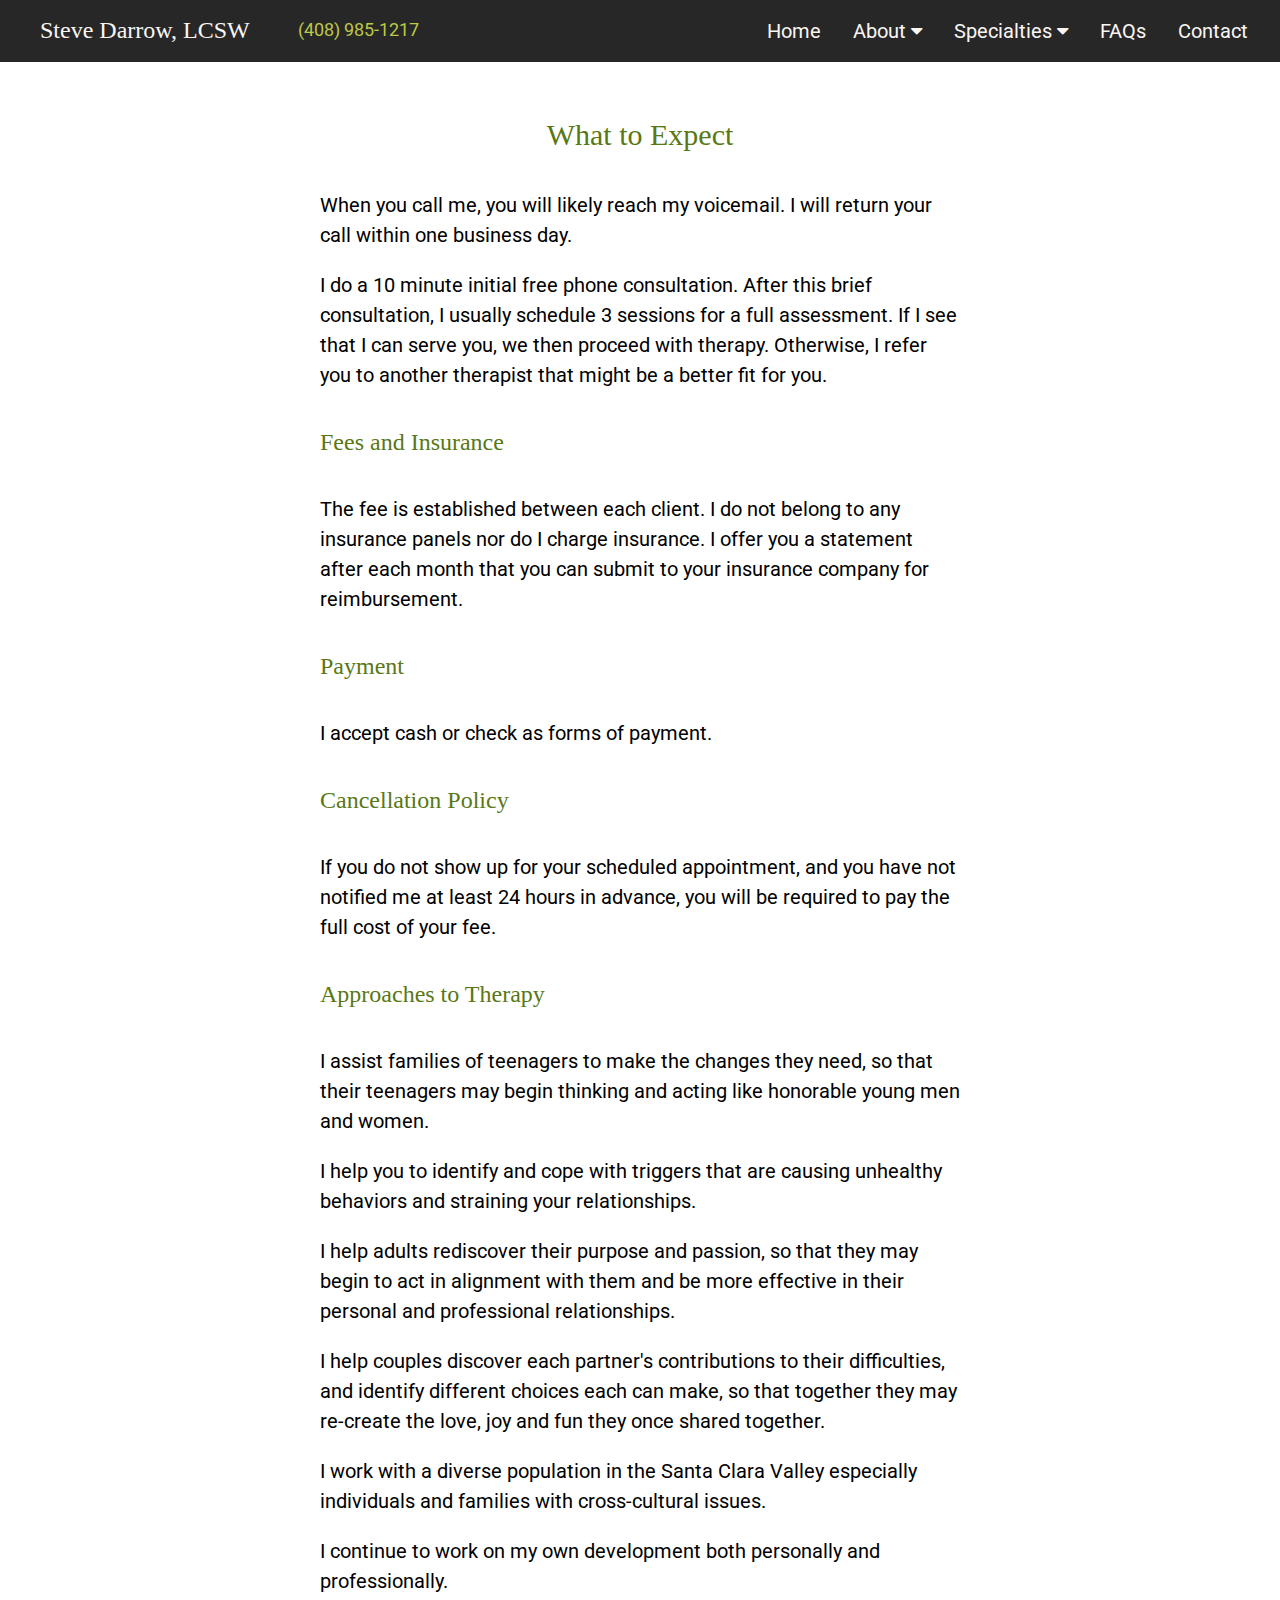
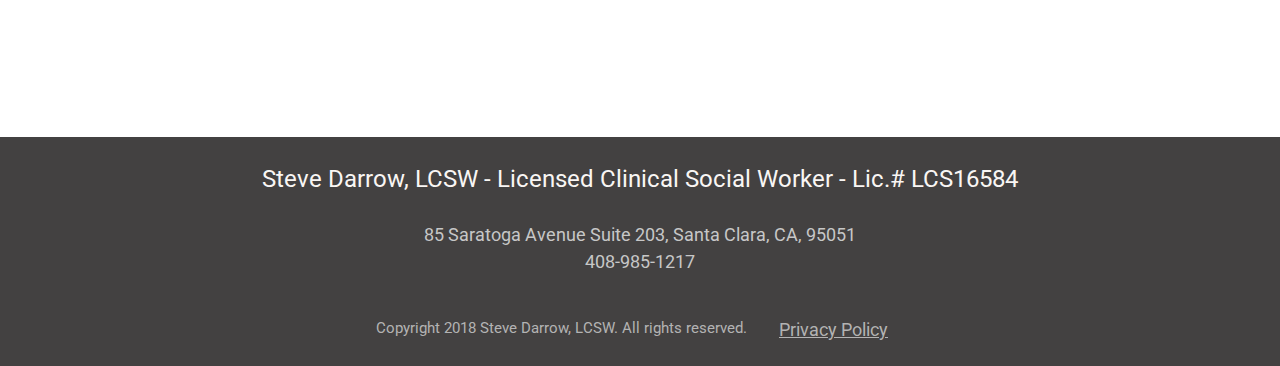
<file: whattoexpect.html>
<!DOCTYPE html>
<html lang="en">
<head>
  <title>What to Expect</title>
  <meta name="description" content="What to expect including fees/insurance, cancellation policy, and approaches to therapy.">
  <meta http-equiv="Content-Type" content="text/html; charset=UTF-8">
  <meta name="viewport" content="width=device-width, initial-scale=1">
  <link rel="stylesheet" type="text/css" href="css/w3.css">
  <link rel="stylesheet" type="text/css" href="css/myStyle.css">
  <link href="https://fonts.googleapis.com/css?family=Roboto:400,500,500i,700" rel="stylesheet">
  <link rel="stylesheet" href="https://cdnjs.cloudflare.com/ajax/libs/font-awesome/4.7.0/css/font-awesome.min.css">
  <link rel="stylesheet" href="https://ajax.googleapis.com/ajax/libs/jquery/3.3.1/jquery.min.js">
</head>

<body>

<!-- Navbar -->
<div class="w3-top">
  <div class="w3-bar w3-padding-small color-dark-brown text-light">
  <a class="w3-bar-item w3-button w3-hide-medium w3-hide-large w3-right w3-hover-white w3-theme-d2" href="javascript:void(0);" onclick="openNav()"><i class="fa fa-bars"></i></a>
  <a href="index.html" class="w3-bar-item w3-button w3-hover-none w3-xlarge w3-hover-text-white" style="font-family:Georgia">
    <i class="w3-margin-right"></i>Steve Darrow, LCSW</a>
  <a href="tel:408-985-1217" class="w3-bar-item w3-button w3-hover-none w3-large w3-text-lime w3-hover-text-lime w3-hide-small" style="padding-top:12px">
    <i class="w3-margin-right"></i>(408) 985-1217</a>
    <!-- Right-sided navbar links -->
    <div class="w3-right w3-padding-small">
        <a href="index.html" class="w3-bar-item w3-button w3-hide-small w3-hover-none w3-hover-text-lime">Home</a>
        <div class="w3-dropdown-hover w3-hide-small">
          <button class="w3-button color-dark-brown w3-hover-none w3-hover-text-lime" title="Notifications">About <i class="fa fa-caret-down"></i></button>
          <div class="w3-dropdown-content w3-bar-block color-dark-brown">
            <a href="about.html" class="w3-bar-item w3-button w3-hover-none w3-hover-text-lime">Steve Darrow, LCSW</a>
            <a href="whattoexpect.html" class="w3-bar-item w3-button w3-hover-none w3-hover-text-lime">What to Expect</a>
          </div>
        </div>
        <div class="w3-dropdown-hover w3-hide-small">
          <button class="w3-button color-dark-brown w3-hover-none w3-hover-text-lime" title="Notifications">Specialties <i class="fa fa-caret-down"></i></button>
          <div class="w3-dropdown-content w3-bar-block color-dark-brown">
            <a href="adolescents.html" class="w3-bar-item w3-button w3-hover-none w3-hover-text-lime">Adolescents</a>
            <a href="adults" class="w3-bar-item w3-button w3-hover-none w3-hover-text-lime">Adults</a>
            <a href="couples.html" class="w3-bar-item w3-button w3-hover-none w3-hover-text-lime">Couples</a>
            <a href="parenting.html" class="w3-bar-item w3-button w3-hover-none w3-hover-text-lime">Parenting</a>
          </div>
        </div>
        <a href="faqs.html" class="w3-bar-item w3-button w3-hide-small  w3-hover-none w3-hover-text-lime">FAQs</a>
        <a href="contact.html" class="w3-bar-item w3-button w3-hide-small  w3-hover-none w3-hover-text-lime">Contact</a>
    </div>
  </div>
</div>

<!-- Navbar on small screens -->
<div id="navDemo" class="w3-bar-block w3-padding-large w3-theme-d2 w3-hide w3-hide-large w3-hide-medium">
  <a href="#team" class="w3-bar-item w3-button">Home</a>
  <div class="w3-dropdown-click">
    <button class="w3-button w3-black w3-hover-none w3-hover-text-lime" title="Notifications">About <i class="fa fa-caret-down"></i></button>
    <div class="w3-dropdown-content w3-bar-block color-dark-brown">
      <a href="about.html" class="w3-bar-item w3-button w3-hover-none w3-hover-text-lime">Steve Darrow, LCSW</a>
      <a href="whattoexpect" class="w3-bar-item w3-button w3-hover-none w3-hover-text-lime">What to Expect</a>
    </div>
  </div>
  <div class="w3-dropdown-click">
    <button class="w3-button w3-black w3-hover-none w3-hover-text-lime" title="Notifications">Specialties <i class="fa fa-caret-down"></i></button>
    <div class="w3-dropdown-content w3-bar-block color-dark-brown">
      <a href="adolescents.html" class="w3-bar-item w3-button w3-hover-none w3-hover-text-lime">Adolescents</a>
      <a href="adults.html" class="w3-bar-item w3-button w3-hover-none w3-hover-text-lime">Adults</a>
      <a href="couples.html" class="w3-bar-item w3-button w3-hover-none w3-hover-text-lime">Couples</a>
      <a href="parenting.html" class="w3-bar-item w3-button w3-hover-none w3-hover-text-lime">Parenting</a>
    </div>
    <a href="faqs.html" class="w3-bar-item w3-button w3-hover-none w3-hover-text-lime">FAQs</a>
    <a href="contact.html" class="w3-bar-item w3-button w3-hover-none w3-hover-text-lime">Contact</a>
  </div>
</div>

<!-- Content -->
<div class="w3-container" style="padding:100px 80px">
  <h2 class="w3-center">What to Expect</h2>
  <div class="w3-row">
    <div class="w3-col w3-container" style="width:20%"><p> </p></div>
    <div class="w3-col w3-container" style="width:60%">
      <p>When you call me, you will likely reach my voicemail. I will return your call within one business day.</p>
      <p>I do a 10 minute initial free phone consultation. After this brief consultation, I usually schedule 3 sessions for a full assessment. If I see that I can serve you, we then proceed with therapy. Otherwise, I refer you to another therapist that might be a better fit for you.</p>
      <div class="w3-row"><h3>Fees and Insurance</h3></div>
      <p>The fee is established between each client. I do not belong to any insurance panels nor do I charge insurance. I offer you a statement after each month that you can submit to your insurance company for reimbursement.</p>
      <div class="w3-row"><h3>Payment</h3></div>
      <p>I accept cash or check as forms of payment.</p>
      <div class="w3-row"><h3>Cancellation Policy</h3></div>
      <p>If you do not show up for your scheduled appointment, and you have not notified me at least 24 hours in advance, you will be required to pay the full cost of your fee.</p>
      <div class="w3-row"><h3>Approaches to Therapy</h3></div>
      <p>I assist families of teenagers to make the changes they need, so that their teenagers may begin thinking and acting like honorable young men and women.
      <p>I help you to identify and cope with triggers that are causing unhealthy behaviors and straining your relationships.</p>
      <p>I help adults rediscover their purpose and passion, so that they may begin to act in alignment with them and be more effective in their personal and professional relationships.</p>
      <p>I help couples discover each partner's contributions to their difficulties, and identify different choices each can make, so that together they may re-create the love, joy and fun they once shared together.</p>
      <p>I work with a diverse population in the Santa Clara Valley especially individuals and families with cross-cultural issues.</p>
      <p>I continue to work on my own development both personally and professionally.</p>
    </div>
    </div>
    <div class="w3-col  w3-container" style="width:20%"><p> </p></div>
</div>


<!-- Footer -->
<div class="w3-row-padding w3-center color-grayish-brown">
  <p class="w3-xlarge text-light">Steve Darrow, LCSW - Licensed Clinical Social Worker -  Lic.# LCS16584</p>
  <p class="w3-large text-sand">85 Saratoga Avenue  Suite 203, Santa Clara, CA, 95051
    <br>408-985-1217</p>
  <div class="w3-container">
    <p class="w3-medium text-lt-gray">Copyright 2018 Steve Darrow, LCSW. All rights reserved.<a href="privacypolicy.html" class="w3-bar-item w3-button w3-hover-none w3-large text-lt-gray w3-hover-text-lime w3-hide-small" style="text-decoration-line:underline;">
      <i class="w3-margin-right"></i>Privacy Policy</a></p>
  </div>
</div>

<script>
// Script for side navigation
function w3_open() {
    var x = document.getElementById("mySidebar");
    x.style.width = "300px";
    x.style.paddingTop = "10%";
    x.style.display = "block";
}

// Close side navigation
function w3_close() {
  document.getElementById("mySidebar").style.display = "none";
}

// Used to toggle the menu on smaller screens when clicking on the menu button
function openNav() {
  var x = document.getElementById("navDemo");
  if (x.className.indexOf("w3-show") == -1) {
      x.className += " w3-show";
  } else {
      x.className = x.className.replace(" w3-show", "");
  }
}
// Make card a link
$(".myCardLink").click(function() {
  window.location = $(this).find("a").attr("href");
  return false;
});
</script>

</body>
</html>
</file>
<file: css/myStyle.css>
/* w3.css font sizes
w3-tiny 10px
w3-small 12px
w3-medium 15px
w3-large 18px
w3-xlarge 24px
w3-xxlarge 36px
w3-xxxlarge 48
w3-jumbo 64px

/* Changed Line 170 in w3.css
from:
.w3-black,.w3-hover-black:hover{color:#fff!important;background-color:#000!important}
to:
.w3-black,.w3-hover-black:hover{color:#F9F6F4!important;background-color:#282727!important}
/* Changed Lines 51,52 in w3.css
from:
.w3-dropdown-hover:hover .w3-dropdown-content{display:block}
.w3-dropdown-hover:first-child,.w3-dropdown-click:hover{background-color:#ccc;color:#000}
to:
.w3-dropdown-hover:hover .w3-dropdown-content{display:block}
.w3-dropdown-hover:first-child,.w3-dropdown-click:hover{background-color:#282727;color:#F9F6F4}

/* Changed Lines 53,54 in w3.css
.w3-dropdown-hover:hover > .w3-button:first-child,.w3-dropdown-click:hover > .w3-button:first-child{background-color:#ccc;color:#000}
  .w3-dropdown-content{cursor:auto;color:#000;background-color:#fff;display:none;position:absolute;min-width:160px;margin:0;padding:0;z-index:1}
to:
.w3-dropdown-hover:hover > .w3-button:first-child,.w3-dropdown-click:hover > .w3-button:first-child{background-color:#ccc;color:#000}
.w3-dropdown-content{cursor:auto;color:#F9F6F4;background-color:#282727;display:none;position:absolute;min-width:160px;margin:0;padding:0;z-index:1}


/* Color palette */
.text-dark-brown{color:#282727}
.color-dark-brown{background-color:#282727}
.text-green{color:#597814}
.color-green{background-color:#597814}
.text-lt-green{color:#bdc949}
.color-lt-green{background-color:#bdc949}
.text-grayish-brown{color:#434141}
.color-grayish-brown{background-color:#434141}
.text-light{color:#F9F6F4}
.color-light{background-color:#F9F6F4}
.text-sand{color:#C7C7C7}
.color-sand{background-color:#C7C7C7}
.text-lt-gray{color:#B3B3B3}
.color-lt-gray{background-color:#B3B3B3}

/* Center webpage */
.w3-content {
  max-width:980px;
  margin:auto
}

/* Default page font */
html, body {
  font-family: Roboto, Arial, serif;
  font-size: 20px;
  height: 100%;
  line-height: 1.5;
}
/* Headings */
h1, h2, h3, h4, h5, h6 {
  font-family: Georgia, 'Times New Roman', serif;
  font-weight: 400;
  line-height: 1;
  margin: 20px 0;
  color:#597814;
}

h1 a, h2 a, h3 a, h4 a, h5 a, h6 a {font-weight: inherit;}
h1 {font-size: 36px}
h2 {font-size: 30px}
h3 {font-size: 24px}
h4 {font-size: 20px}
h5 {font-size: 18px}
h6 {font-size: 16px}

hr {
  height: 0;
  border: 0;
  border-top: 1px solid #eee;
  margin: 20px 0;
}
/* Remove bullets and padding from unordered list */
a {
  list-style-type: none;
  margin: 0;
  padding: 0;
  overflow: hidden; /* prevent li elements from going outside of the list. */
}

/* Style links in content */
body a {
    color:#597814;
    background-color:#fff;
    text-decoration:none;
}

/* Custom Padding */
.w3-padding-16 {
  padding-top:16px;
  padding-bottom:16px;
}
.w3-padding-18 {
  padding-top:18px;
  padding-bottom:18px;
}
.w3-padding-40 {
  padding-top:40px;
  padding-bottom:40px;
}

/* Navigation*/
.w3-bar a {
  display: inline;
  text-decoration: none;
}
.w3-dropdown-content button, a {
  color:#F9F6F4;
  background-color:#282727;
}
.color-dark-brown,.hover-dark-brown:hover {
  color:#F9F6F4;
  background-color:#282727;
}

button.w3-button:hover {
  color:#F9F6F4;
  background-color:#282727;
}
.w3-dropdown-content a {
  color:#F9F6F4;
  background-color:#282727;
}
.w3-dropdown-hover:first-child,.w3-dropdown-click:hover {
  background-color:#282727;
  color:#F9F6F4;
}
.w3-hover-lime:hover{color:#bdc949!important;background-color:#282727!important}
.w3-text-lime,.w3-hover-text-lime:hover{color:#bdc949!important}

/* Extracted from https://www.w3schools.com/lib/w3-theme-black.css */
.w3-theme-d2 {
  color:#F9F6F4;
  background-color:#282727;
}

/* Hero image */
.hero-image {
  /* Use "linear-gradient" to add a darken background effect to the image (photographer.jpg). This will make the text easier to read */
  background-image: linear-gradient(rgba(0, 0, 0, 0.5), rgba(0, 0, 0, 0.5)), url("../img/oaktree-750.jpg");

  /* Set a specific height */
  height: 50%;

  /* Position and center the image to scale nicely on all screens */
  background-position: center;
  background-repeat: no-repeat;
  background-size: cover;
  position: relative;
}

/* Place text in the middle of the image */
.hero-heading {
  width: 778px;
  height: 55px;
  object-fit: contain;
  font-family: Georgia;
  font-size: 48px;
  text-align: center;
  color: white;
}
.hero-text {
  font-family: Roboto;
  font-size: 34px;
  letter-spacing: 0.5px;
  text-align: center;
  color: white;
}

/* Card */
.card-container {
  height: 500px;
  object-fit: contain;
}

/* MEDIA QUERIES */

/* Small phones to small tablets: from 481px to 767px */
@media only screen and (max-width: 767px) {
  body { font-size: 16px; }

  .hero-heading h1  {
    width: auto;
    font-size: 30px;
    object-fit: contain;
  }
  .hero-text h2  {
    width: 100%;
    font-size: 24px;
  }
  .w3-container {
      padding:4px 0px;
    }
  .w3-container .w3-row-padding {
        padding:4px 0px;
      }
  .w3-image {
      width: 100%;
      height: auto;
    }
}

/* Small tablet to big tablet: from 768px to 1023px */
@media only screen and (max-width: 1023px) {

}
</file>
